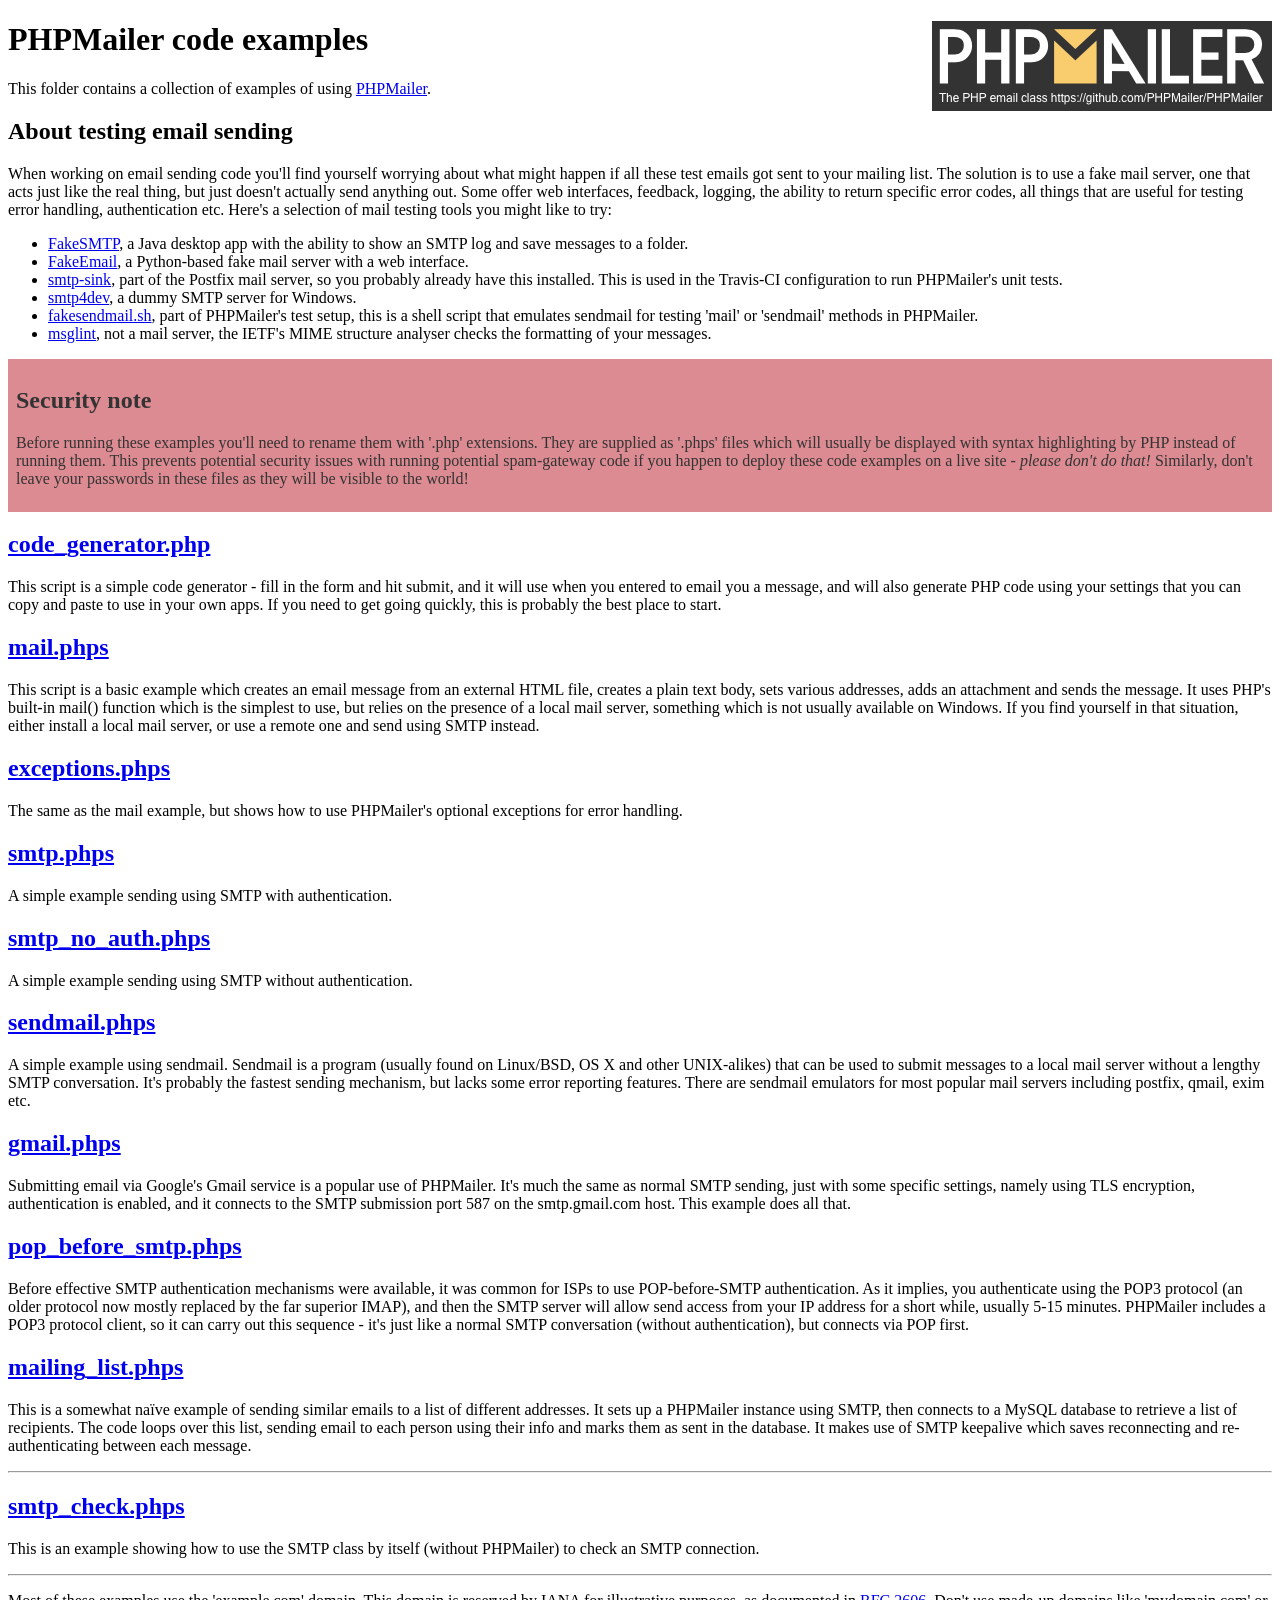
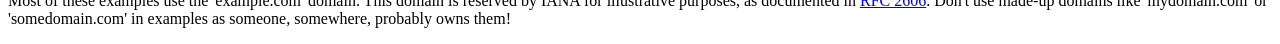
<file: PHPMailer-master/examples/index.html>
<!DOCTYPE html>
<html>
<head>
	<meta charset="UTF-8">
	<title>PHPMailer Examples</title>
</head>
<body>
<h1>PHPMailer code examples<a href="https://github.com/PHPMailer/PHPMailer"><img src="images/phpmailer.png" style="float:right; border:0;" alt="PHPMailer logo"></a></h1>
<p>This folder contains a collection of examples of using <a href="https://github.com/PHPMailer/PHPMailer">PHPMailer</a>.</p>
<h2>About testing email sending</h2>
<p>When working on email sending code you'll find yourself worrying about what might happen if all these test emails got sent to your mailing list. The solution is to use a fake mail server, one that acts just like the real thing, but just doesn't actually send anything out. Some offer web interfaces, feedback, logging, the ability to return specific error codes, all things that are useful for testing error handling, authentication etc. Here's a selection of mail testing tools you might like to try:</p>
<ul>
  <li><a href="https://github.com/Nilhcem/FakeSMTP">FakeSMTP</a>, a Java desktop app with the ability to show an SMTP log and save messages to a folder. </li>
  <li><a href="https://github.com/isotoma/FakeEmail">FakeEmail</a>, a Python-based fake mail server with a web interface.</li>
  <li><a href="http://www.postfix.org/smtp-sink.1.html">smtp-sink</a>, part of the Postfix mail server, so you probably already have this installed. This is used in the Travis-CI configuration to run PHPMailer's unit tests.</li>
  <li><a href="http://smtp4dev.codeplex.com">smtp4dev</a>, a dummy SMTP server for Windows.</li>
  <li><a href="https://github.com/PHPMailer/PHPMailer/blob/master/test/fakesendmail.sh">fakesendmail.sh</a>, part of PHPMailer's test setup, this is a shell script that emulates sendmail for testing 'mail' or 'sendmail' methods in PHPMailer.</li>
  <li><a href="http://tools.ietf.org/tools/msglint/">msglint</a>, not a mail server, the IETF's MIME structure analyser checks the formatting of your messages.</li>
</ul>
<div style="padding: 8px; color: #333333; background-color: #dc8b92">
<h2>Security note</h2>
<p>Before running these examples you'll need to rename them with '.php' extensions. They are supplied as '.phps' files which will usually be displayed with syntax highlighting by PHP instead of running them. This prevents potential security issues with running potential spam-gateway code if you happen to deploy these code examples on a live site - <em>please don't do that!</em> Similarly, don't leave your passwords in these files as they will be visible to the world!</p>
</div>
<h2><a href="code_generator.php">code_generator.php</a></h2>
<p>This script is a simple code generator - fill in the form and hit submit, and it will use when you entered to email you a message, and will also generate PHP code using your settings that you can copy and paste to use in your own apps. If you need to get going quickly, this is probably the best place to start.</p>
<h2><a href="mail.phps">mail.phps</a></h2>
<p>This script is a basic example which creates an email message from an external HTML file, creates a plain text body, sets various addresses, adds an attachment and sends the message. It uses PHP's built-in mail() function which is the simplest to use, but relies on the presence of a local mail server, something which is not usually available on Windows. If you find yourself in that situation, either install a local mail server, or use a remote one and send using SMTP instead.</p>
<h2><a href="exceptions.phps">exceptions.phps</a></h2>
<p>The same as the mail example, but shows how to use PHPMailer's optional exceptions for error handling.</p>
<h2><a href="smtp.phps">smtp.phps</a></h2>
<p>A simple example sending using SMTP with authentication.</p>
<h2><a href="smtp_no_auth.phps">smtp_no_auth.phps</a></h2>
<p>A simple example sending using SMTP without authentication.</p>
<h2><a href="sendmail.phps">sendmail.phps</a></h2>
<p>A simple example using sendmail. Sendmail is a program (usually found on Linux/BSD, OS X and other UNIX-alikes) that can be used to submit messages to a local mail server without a lengthy SMTP conversation. It's probably the fastest sending mechanism, but lacks some error reporting features. There are sendmail emulators for most popular mail servers including postfix, qmail, exim etc.</p>
<h2><a href="gmail.phps">gmail.phps</a></h2>
<p>Submitting email via Google's Gmail service is a popular use of PHPMailer. It's much the same as normal SMTP sending, just with some specific settings, namely using TLS encryption, authentication is enabled, and it connects to the SMTP submission port 587 on the smtp.gmail.com host. This example does all that.</p>
<h2><a href="pop_before_smtp.phps">pop_before_smtp.phps</a></h2>
<p>Before effective SMTP authentication mechanisms were available, it was common for ISPs to use POP-before-SMTP authentication. As it implies, you authenticate using the POP3 protocol (an older protocol now mostly replaced by the far superior IMAP), and then the SMTP server will allow send access from your IP address for a short while, usually 5-15 minutes. PHPMailer includes a POP3 protocol client, so it can carry out this sequence - it's just like a normal SMTP conversation (without authentication), but connects via POP first.</p>
<h2><a href="mailing_list.phps">mailing_list.phps</a></h2>
<p>This is a somewhat naïve example of sending similar emails to a list of different addresses. It sets up a PHPMailer instance using SMTP, then connects to a MySQL database to retrieve a list of recipients. The code loops over this list, sending email to each person using their info and marks them as sent in the database. It makes use of SMTP keepalive which saves reconnecting and re-authenticating between each message.</p>
<hr>
<h2><a href="smtp_check.phps">smtp_check.phps</a></h2>
<p>This is an example showing how to use the SMTP class by itself (without PHPMailer) to check an SMTP connection.</p>
<hr>
<p>Most of these examples use the 'example.com' domain. This domain is reserved by IANA for illustrative purposes, as documented in <a href="http://tools.ietf.org/html/rfc2606">RFC 2606</a>. Don't use made-up domains like 'mydomain.com' or 'somedomain.com' in examples as someone, somewhere, probably owns them!</p>
</body>
</html>
</file>
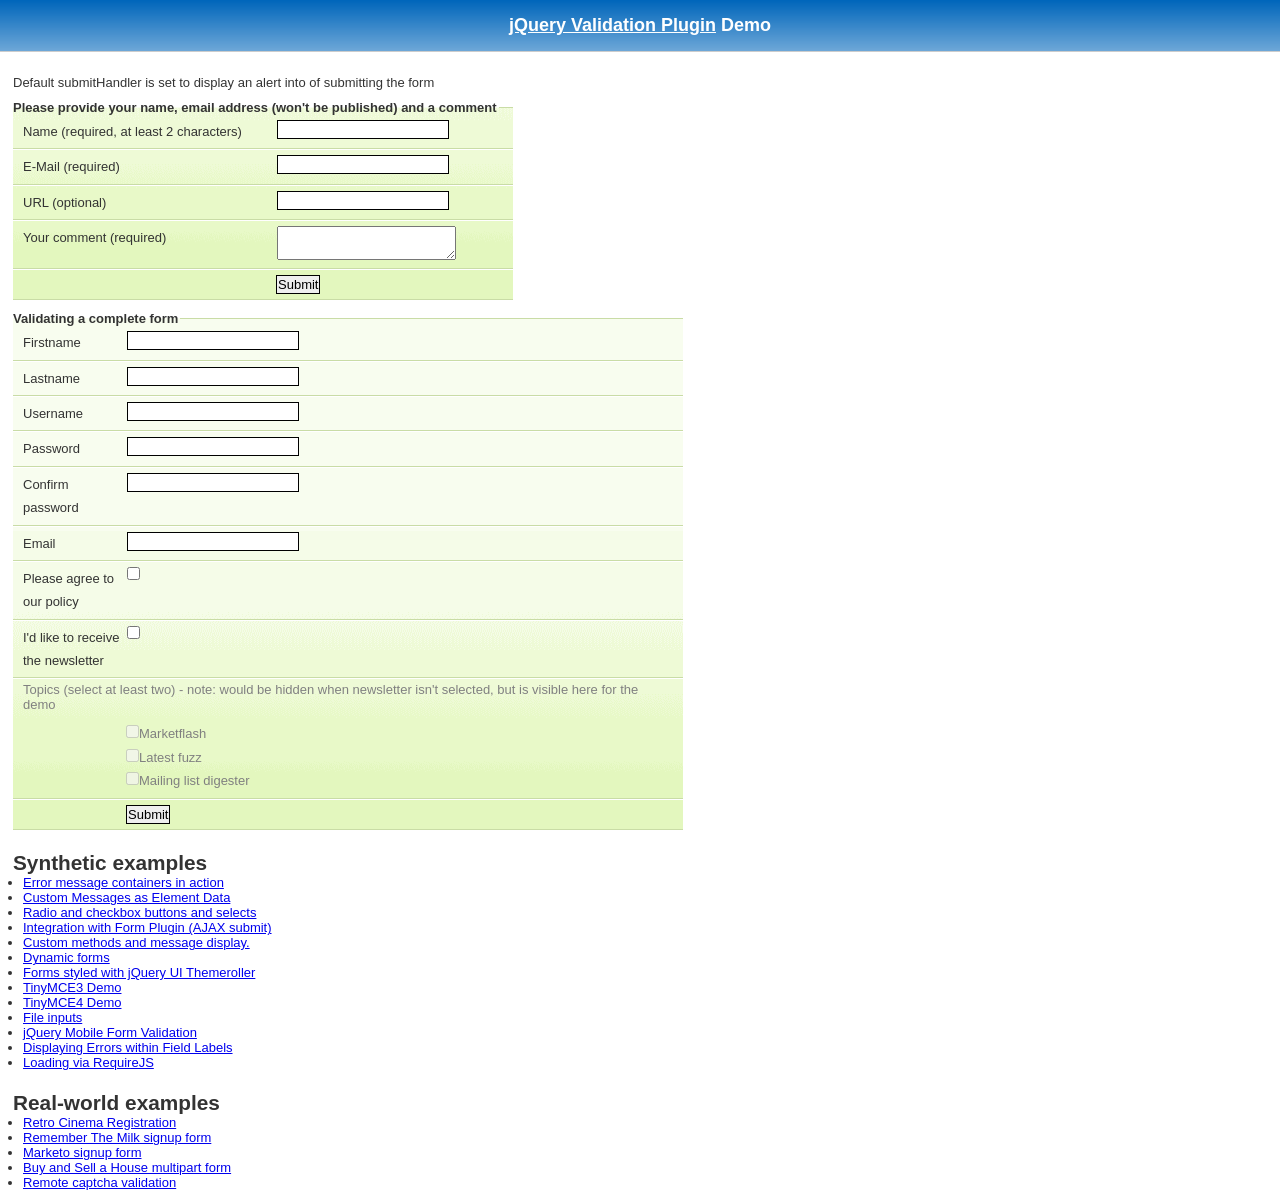
<file: jscripts/jquery-validation/demo/index.html>
<!DOCTYPE html>
<html lang="en">
<head>
	<meta charset="utf-8">
	<title>jQuery validation plug-in - main demo</title>
	<link rel="stylesheet" href="css/screen.css">
	<script src="../lib/jquery.js"></script>
	<script src="../dist/jquery.validate.js"></script>
	<script>
	$.validator.setDefaults({
		submitHandler: function() {
			alert("submitted!");
		}
	});

	$().ready(function() {
		// validate the comment form when it is submitted
		$("#commentForm").validate();

		// validate signup form on keyup and submit
		$("#signupForm").validate({
			rules: {
				firstname: "required",
				lastname: "required",
				username: {
					required: true,
					minlength: 2
				},
				password: {
					required: true,
					minlength: 5
				},
				confirm_password: {
					required: true,
					minlength: 5,
					equalTo: "#password"
				},
				email: {
					required: true,
					email: true
				},
				topic: {
					required: "#newsletter:checked",
					minlength: 2
				},
				agree: "required"
			},
			messages: {
				firstname: "Please enter your firstname",
				lastname: "Please enter your lastname",
				username: {
					required: "Please enter a username",
					minlength: "Your username must consist of at least 2 characters"
				},
				password: {
					required: "Please provide a password",
					minlength: "Your password must be at least 5 characters long"
				},
				confirm_password: {
					required: "Please provide a password",
					minlength: "Your password must be at least 5 characters long",
					equalTo: "Please enter the same password as above"
				},
				email: "Please enter a valid email address",
				agree: "Please accept our policy",
				topic: "Please select at least 2 topics"
			}
		});

		// propose username by combining first- and lastname
		$("#username").focus(function() {
			var firstname = $("#firstname").val();
			var lastname = $("#lastname").val();
			if (firstname && lastname && !this.value) {
				this.value = firstname + "." + lastname;
			}
		});

		//code to hide topic selection, disable for demo
		var newsletter = $("#newsletter");
		// newsletter topics are optional, hide at first
		var inital = newsletter.is(":checked");
		var topics = $("#newsletter_topics")[inital ? "removeClass" : "addClass"]("gray");
		var topicInputs = topics.find("input").attr("disabled", !inital);
		// show when newsletter is checked
		newsletter.click(function() {
			topics[this.checked ? "removeClass" : "addClass"]("gray");
			topicInputs.attr("disabled", !this.checked);
		});
	});
	</script>
	<style>
	#commentForm {
		width: 500px;
	}
	#commentForm label {
		width: 250px;
	}
	#commentForm label.error, #commentForm input.submit {
		margin-left: 253px;
	}
	#signupForm {
		width: 670px;
	}
	#signupForm label.error {
		margin-left: 10px;
		width: auto;
		display: inline;
	}
	#newsletter_topics label.error {
		display: none;
		margin-left: 103px;
	}
	</style>
</head>
<body>
<h1 id="banner"><a href="http://jqueryvalidation.org/">jQuery Validation Plugin</a> Demo</h1>
<div id="main">
	<p>Default submitHandler is set to display an alert into of submitting the form</p>
	<form class="cmxform" id="commentForm" method="get" action="">
		<fieldset>
			<legend>Please provide your name, email address (won't be published) and a comment</legend>
			<p>
				<label for="cname">Name (required, at least 2 characters)</label>
				<input id="cname" name="name" minlength="2" type="text" required>
			</p>
			<p>
				<label for="cemail">E-Mail (required)</label>
				<input id="cemail" type="email" name="email" required>
			</p>
			<p>
				<label for="curl">URL (optional)</label>
				<input id="curl" type="url" name="url">
			</p>
			<p>
				<label for="ccomment">Your comment (required)</label>
				<textarea id="ccomment" name="comment" required></textarea>
			</p>
			<p>
				<input class="submit" type="submit" value="Submit">
			</p>
		</fieldset>
	</form>
	<form class="cmxform" id="signupForm" method="get" action="">
		<fieldset>
			<legend>Validating a complete form</legend>
			<p>
				<label for="firstname">Firstname</label>
				<input id="firstname" name="firstname" type="text">
			</p>
			<p>
				<label for="lastname">Lastname</label>
				<input id="lastname" name="lastname" type="text">
			</p>
			<p>
				<label for="username">Username</label>
				<input id="username" name="username" type="text">
			</p>
			<p>
				<label for="password">Password</label>
				<input id="password" name="password" type="password">
			</p>
			<p>
				<label for="confirm_password">Confirm password</label>
				<input id="confirm_password" name="confirm_password" type="password">
			</p>
			<p>
				<label for="email">Email</label>
				<input id="email" name="email" type="email">
			</p>
			<p>
				<label for="agree">Please agree to our policy</label>
				<input type="checkbox" class="checkbox" id="agree" name="agree">
			</p>
			<p>
				<label for="newsletter">I'd like to receive the newsletter</label>
				<input type="checkbox" class="checkbox" id="newsletter" name="newsletter">
			</p>
			<fieldset id="newsletter_topics">
				<legend>Topics (select at least two) - note: would be hidden when newsletter isn't selected, but is visible here for the demo</legend>
				<label for="topic_marketflash">
					<input type="checkbox" id="topic_marketflash" value="marketflash" name="topic">Marketflash
				</label>
				<label for="topic_fuzz">
					<input type="checkbox" id="topic_fuzz" value="fuzz" name="topic">Latest fuzz
				</label>
				<label for="topic_digester">
					<input type="checkbox" id="topic_digester" value="digester" name="topic">Mailing list digester
				</label>
				<label for="topic" class="error">Please select at least two topics you'd like to receive.</label>
			</fieldset>
			<p>
				<input class="submit" type="submit" value="Submit">
			</p>
		</fieldset>
	</form>
	<h3>Synthetic examples</h3>
	<ul>
		<li><a href="errorcontainer-demo.html">Error message containers in action</a>
		</li>
		<li><a href="custom-messages-data-demo.html">Custom Messages as Element Data</a>
		</li>
		<li><a href="radio-checkbox-select-demo.html">Radio and checkbox buttons and selects</a>
		</li>
		<li><a href="ajaxSubmit-integration-demo.html">Integration with Form Plugin (AJAX submit)</a>
		</li>
		<li><a href="custom-methods-demo.html">Custom methods and message display.</a>
		</li>
		<li><a href="dynamic-totals.html">Dynamic forms</a>
		</li>
		<li><a href="themerollered.html">Forms styled with jQuery UI Themeroller</a>
		</li>
		<li><a href="tinymce/">TinyMCE3 Demo</a>
		</li>
		<li><a href="tinymce4/">TinyMCE4 Demo</a>
		</li>
		<li><a href="file_input.html">File inputs</a>
		</li>
		<li><a href="jquerymobile.html">jQuery Mobile Form Validation</a>
		</li>
		<li><a href="errors-within-labels.html">Displaying Errors within Field Labels</a>
		</li>
		<li><a href="requirejs/index.html">Loading via RequireJS</a>
		</li>
	</ul>
	<h3>Real-world examples</h3>
	<ul>
		<li><a href="cinema/">Retro Cinema Registration</a></li>
		<li><a href="milk/">Remember The Milk signup form</a></li>
		<li><a href="marketo/">Marketo signup form</a></li>
		<li><a href="multipart/">Buy and Sell a House multipart form</a></li>
		<li><a href="captcha/">Remote captcha validation</a></li>
	</ul>
</div>
</body>
</html>
</file>
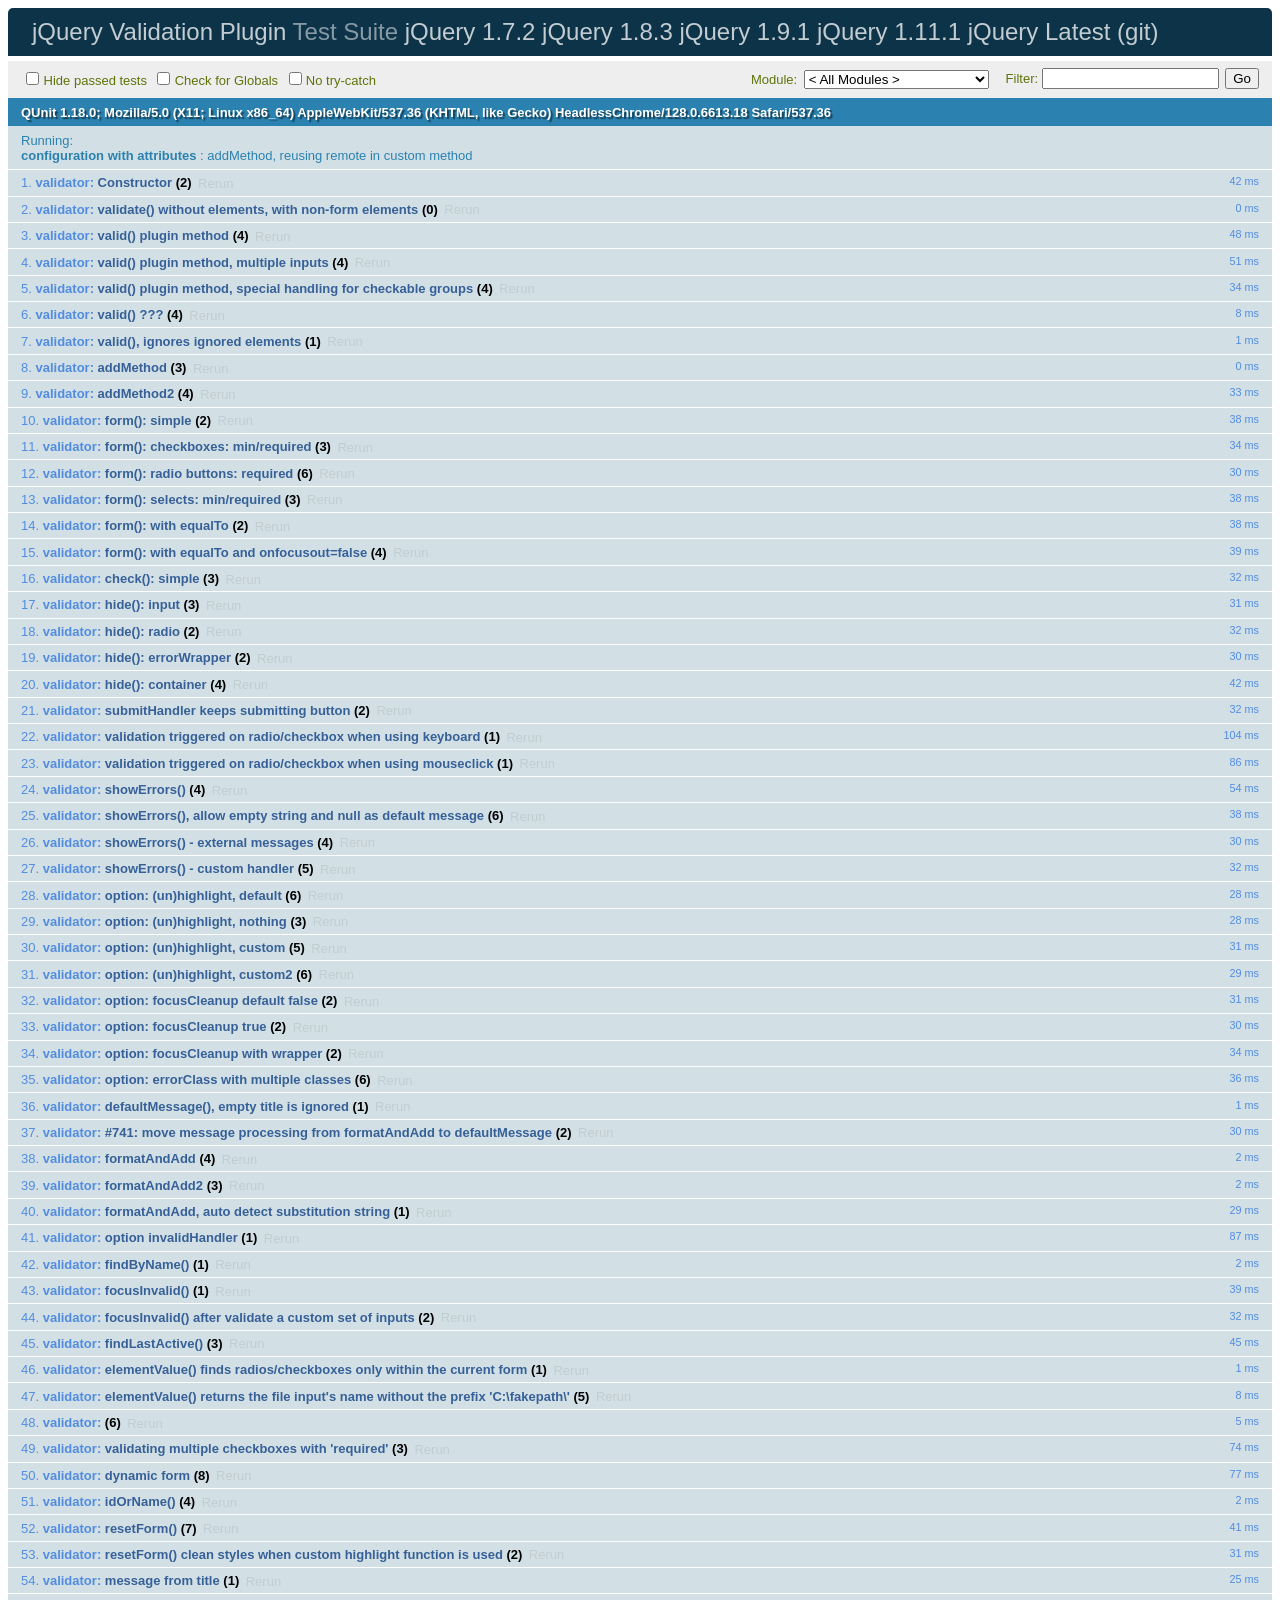
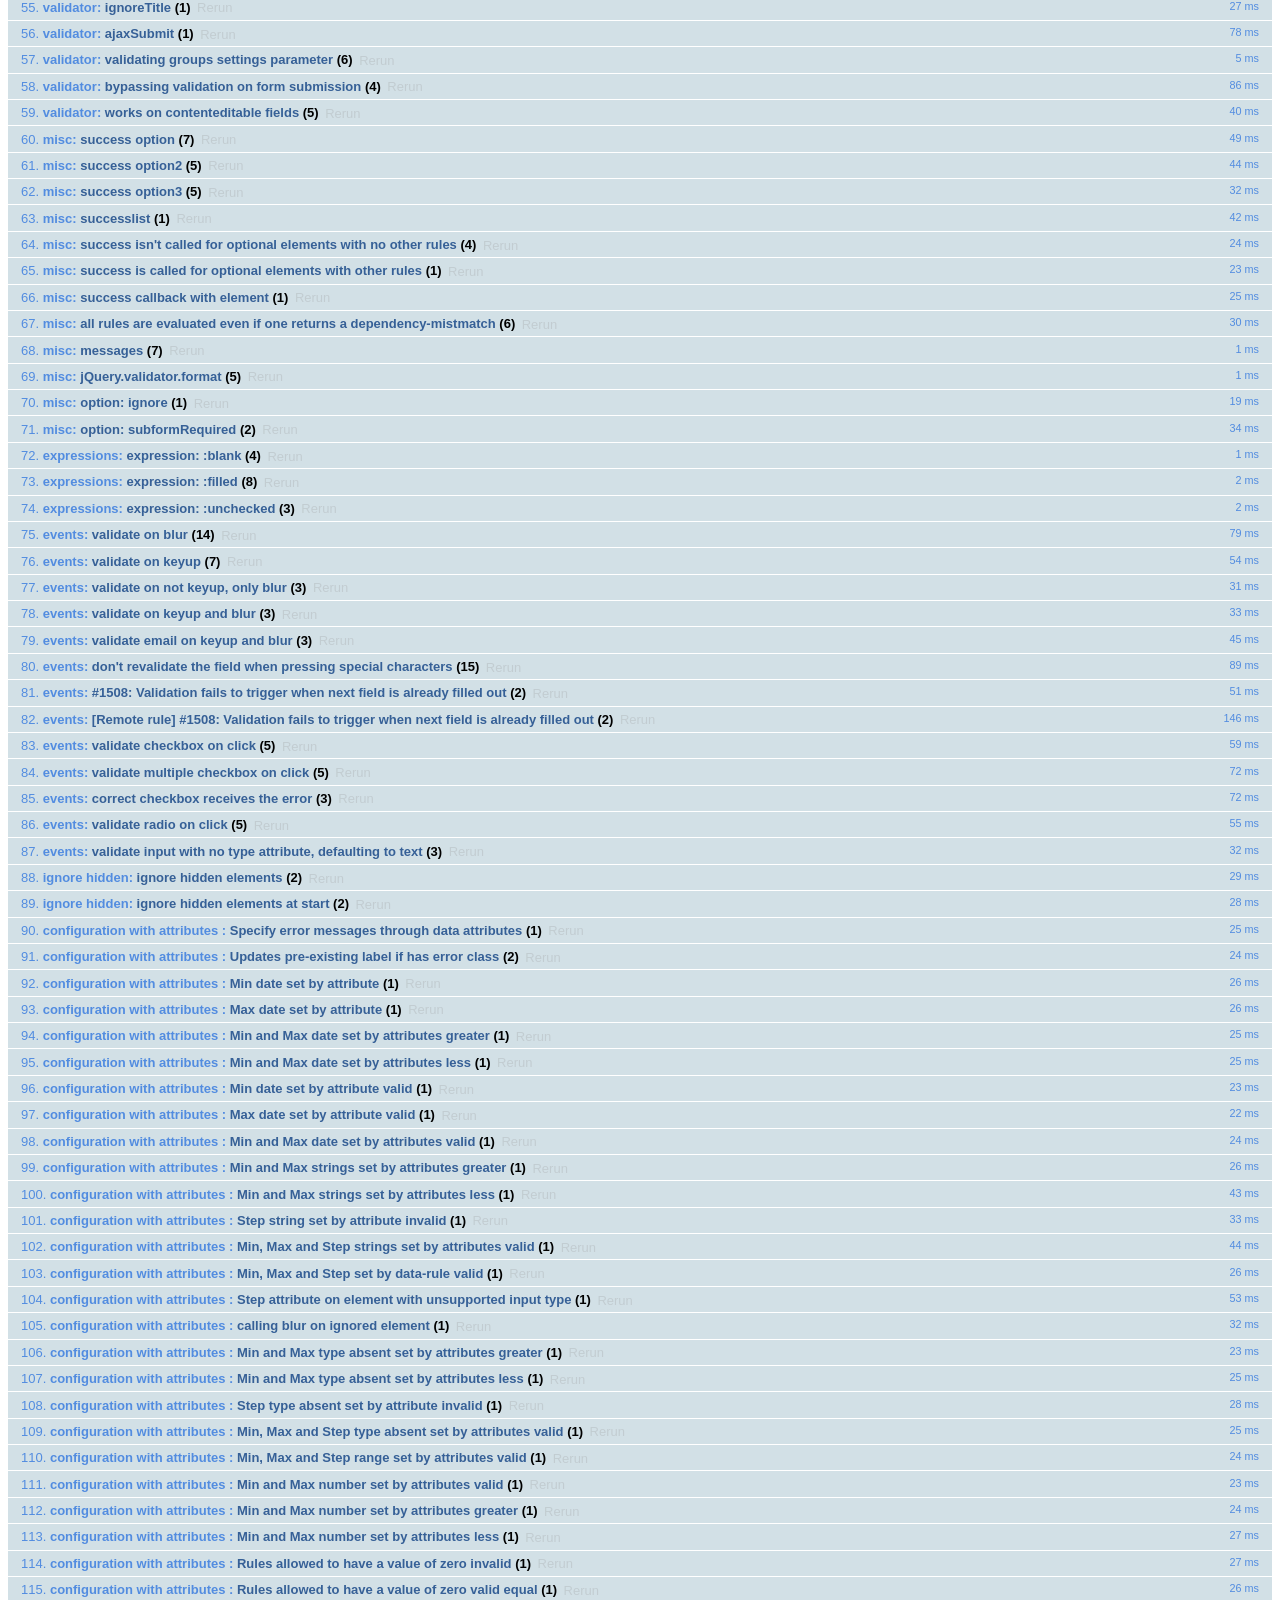
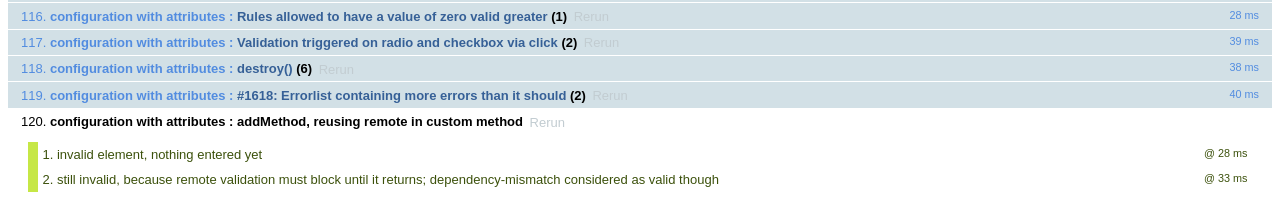
<file: jscripts/jquery-validation/test/index.html>
<!DOCTYPE html>
<html id="html">
<head>
	<meta charset="utf-8">
	<title>jQuery - Validation Test Suite</title>
	<link rel="stylesheet" href="qunit/qunit.css">
	<script src="../lib/jquery.js"></script>
	<script src="../lib/jquery.simulate.js"></script>
	<script src="../lib/jquery.form.js"></script>
	<script src="qunit/qunit.js"></script>
	<script src="../lib/jquery.mockjax.js"></script>
	<script src="../dist/jquery.validate.js"></script>
	<script src="../dist/additional-methods.js"></script>
	<script src="test.js"></script>
	<script src="rules.js"></script>
	<script src="messages.js"></script>
	<script src="methods.js"></script>
	<script src="additional/creditcard.js"></script>
	<script src="aria.js"></script>
	<script src="error-placement.js"></script>
</head>
<body id="body">
<h1 id="qunit-header">
	<a href="http://jqueryvalidation.org/">jQuery Validation Plugin</a> Test Suite
	<a href="?jquery=1.7.2">jQuery 1.7.2</a>
	<a href="?jquery=1.8.3">jQuery 1.8.3</a>
	<a href="?jquery=1.9.1">jQuery 1.9.1</a>
	<a href="?jquery=1.11.1">jQuery 1.11.1</a>
	<a href="?jquery=git">jQuery Latest (git)</a>
</h1>
<div>
</div>
<h2 id="qunit-banner"></h2>
<div id="qunit-testrunner-toolbar"></div>
<h2 id="qunit-userAgent"></h2>
<ol id="qunit-tests"></ol>
<!-- Test HTML -->
<div id="other" style="display:none;">
	<input type="password" name="pw1" id="pw1" value="engfeh">
	<input type="password" name="pw2" id="pw2" value="">
</div>
<div id="qunit-fixture">
	<p id="firstp">See <a id="simon1" href="http://simon.incutio.com/archive/2003/03/25/#getElementsBySelector" rel="bookmark">this blog entry</a> for more information.</p>
	<p id="ap">
		Here are some links in a normal paragraph: <a id="google" href="http://www.google.com/" title="Google!">Google</a>,
		<a id="groups" href="http://groups.google.com/">Google Groups</a>. This link has
		<code><a href="#" id="anchor1">class="blog"</a>
		</code>:
		<a href="http://diveintomark.org/" class="blog" hreflang="en" id="mark">diveintomark</a>
	</p>
	<div id="foo">
		<p id="sndp">Everything inside the red border is inside a div with
			<code>id="foo"</code>.</p>
		<p lang="en" id="en">This is a normal link: <a id="yahoo" href="http://www.yahoo.com/" class="blogTest">Yahoo</a>
		</p>
		<p id="sap">This link has
			<code><a href="#2" id="anchor2">class="blog"</a>
			</code>: <a href="http://simon.incutio.com/" class="blog link" id="simon">Simon Willison's Weblog</a>
		</p>
	</div>
	<p id="first">Try them out:</p>
	<ul id="firstUL"></ul>
	<ol id="empty"></ol>
	<form id="testForm1">
		<input type="text" data-rule-required="true" data-rule-minlength="2" title="buga" name="firstname" id="firstname">
		<label id="errorFirstname" for="firstname" class="error">error for firstname</label>
		<input type="text" data-rule-required="true" title="buga" name="lastname" id="lastname">
		<input type="text" data-rule-required="true" title="something" name="something" id="something" value="something">
	</form>
	<form id="testForm1clean">
		<input title="buga" name="firstnamec" id="firstnamec">
		<label id="errorFirstnamec" for="firstnamec" class="error">error for firstname</label>
		<input title="buga" name="lastname" id="lastnamec">
		<input name="username" id="usernamec">
		<input id="urlc" type="text" name="urlc">
	</form>
	<form id="userForm">
		<input type="text" data-rule-required="true" name="username" id="username">
		<input type="submit" name="submitButton" value="submitButtonValue">
	</form>
	<form id="signupForm" action="form.php">
		<input id="user" name="user" title="Please enter your username (at least 3 characters)" data-rule-required="true" data-rule-minlength="3">
		<input type="password" name="password" id="password" data-rule-required="true" data-rule-minlength="5">
	</form>
	<form id="testForm2">
		<input data-rule-required="true" type="radio" name="agree" id="agb">
		<label for="agree" id="agreeLabel" class="xerror">error for agb</label>
	</form>
	<form id="testForm3">
		<select data-rule-required="true" name="meal" id="meal">
			<option value="">Please select...</option>
			<option value="1">Food</option>
			<option value="2">Milk</option>
		</select>
	</form>
	<div class="error" id="errorContainer">
		<ul>
			<li class="error" id="errorWrapper">
				<label for="meal" id="mealLabel" class="error">error for meal</label>
			</li>
		</ul>
	</div>
	<form id="testForm4">
		<input data-rule-foo="true" name="f1" id="f1">
		<input data-rule-bar="true" name="f2" id="f2">
	</form>
	<form id="testForm5">
		<input data-rule-equalto="#x2" value="x" name="x1" id="x1">
		<input data-rule-equalto="#x1" value="y" name="x2" id="x2">
	</form>
	<form id="testForm6">
		<input data-rule-required="true" data-rule-minlength="2" type="checkbox" name="check" id="form6check1">
		<input type="checkbox" name="check" id="form6check2">
	</form>
	<form id="testForm7">
		<select data-rule-required="true" data-rule-minlength="2" name="selectf7" id="selectf7" multiple="multiple">
			<option id="optionxa" value="0">0</option>
			<option id="optionxb" value="1">1</option>
			<option id="optionxc" value="2">2</option>
			<option id="optionxd" value="3">3</option>
		</select>
	</form>
	<form id="dateRangeForm">
		<input id="fromDate" name="fromDate" class="requiredDateRange" value="x">
		<input id="toDate" name="toDate" class="requiredDateRange" value="y">
		<span class="errorContainer"></span>
	</form>
	<form id="testForm8">
		<input id="form8input" data-rule-required="true" data-rule-number="true" data-rule-rangelength="2,8" name="abc">
		<input type="radio" name="radio1">
	</form>
	<form id="testForm9">
		<input id="testEmail9" data-rule-required="true" data-rule-email="true" data-msg-required="required" data-msg-email="email">
		<input id="testGeneric9" data-rule-required="true" data-rule-email="true" data-msg="generic" data-msg-email="email">
	</form>
	<form id="testForm10">
		<input type="radio" name="testForm10Radio" value="1" id="testForm10Radio1">
		<input type="radio" name="testForm10Radio" value="2" id="testForm10Radio2">
	</form>
	<form id="testForm11">
		<!-- HTML5 -->
		<input required type="text" name="testForm11Text" id="testForm11text1">
	</form>
	<form id="testForm12">
		<!-- empty "type" attribute -->
		<input name="testForm12text" id="testForm12text" data-rule-required="true">
	</form>
	<form id="testForm13">
		<select id="cars-select" name="cars" title="Please select at least two cars, but no more than three" required rangelength="[2,3]" multiple="multiple">
			<option value="m_sl">Mercedes SL</option>
			<option value="o_c">Opel Corsa</option>
			<option value="vw_p">VW Polo</option>
			<option value="t_s">Titanic Skoda</option>
		</select>
	</form>
	<form id="testForm14">
		<!-- test existing "label" error holder -->
		<input name="testForm14text" id="testForm14text" data-rule-required="true" data-msg="required">
		<label for="testForm14text" class="error"></label>
	</form>
	<form id="testForm16">
		<!-- test existing "label" attribute -->
		<input name="testForm16text" id="testForm16text" data-rule-required="true" data-msg="missing">
		<label for="testForm16text" class="title">Field Label</label>
	</form>
	<form id="testForm15">
		<!-- test existing non-label error holder -->
		<input name="testForm15text" id="testForm15text" data-rule-required="true" data-msg="required" aria-describedby="testForm15text-error">
		<span id="testForm15text-error" class="error"></span>
	</form>
	<form id="testForm17">
		<!-- test existing non-error aria-describedby -->
		<label for="testForm17text">My Label</label>
		<input name="testForm17text" id="testForm17text" data-rule-required="true" data-msg="required" aria-describedby="testForm17text-description">
		<span id="testForm17text-description">This is where you enter your data</span>
	</form>
	<form id="testForm18">
		<!-- test id/name containing brackets -->
		<input name="testForm18[text]" id="testForm18[text]" required>
	</form>
	<form id="testForm19">
		<!-- test id/name containing $ -->
		<input name="testForm19$text" id="testForm19$text" required>
	</form>
	<form id="dataMessages">
		<input name="dataMessagesName" id="dataMessagesName" class="required" data-msg-required="You must enter a value here">
	</form>
	<div id="simplecontainer">
		<h3></h3>
	</div>
	<div id="container" style="min-height:1px"></div>
	<ol id="labelcontainer"></ol>
	<form id="elementsOrder">
		<select class="required" name="order1" id="order1">
			<option value="">none</option>
		</select>
		<input class="required" name="order2" id="order2">
		<input class="required" name="order3" type="checkbox" id="order3">
		<input class="required" name="order4" id="order4">
		<input class="required" name="order5" type="radio" id="order5">
		<input class="required" name="order6" id="order6">
		<ul id="orderContainer">
		</ul>
	</form>
	<form id="form" action="formaction">
		<input type="text" name="action" value="Test" id="text1">
		<input type="text" name="text2" value="" id="text1b">
		<input type="text" name="text2" value="T " id="text1c">
		<input type="text" name="text2" value="T" id="text2">
		<input type="text" name="text2" value="TestTestTest" id="text3">
		<input type="text" name="action" value="0" id="value1">
		<input type="text" name="text2" value="10" id="value2">
		<input type="text" name="text2" value="1000" id="value3">
		<input type="radio" name="radio1" id="radio1">
		<input type="radio" name="radio1" id="radio1a">
		<input type="radio" name="radio2" id="radio2" checked="checked">
		<input type="radio" name="radio" id="radio3">
		<input type="radio" name="radio" id="radio4" checked="checked">
		<input type="checkbox" name="check" id="check1" checked="checked">
		<input type="checkbox" name="check" id="check1b">
		<input type="checkbox" name="check2" id="check2">
		<input type="checkbox" name="check3" id="check3" checked="checked">
		<input type="checkbox" name="check3" checked="checked">
		<input type="checkbox" name="check3" checked="checked">
		<input type="checkbox" name="check3" checked="checked">
		<input type="checkbox" name="check3" checked="checked">
		<input type="hidden" name="hidden" id="hidden1">
		<input type="text" style="display:none;" name="foo[bar]" id="hidden2">
		<input type="text" readonly="readonly" id="name" name="name" value="name">
		<button name="button">Button</button>
		<textarea id="area1" name="area1">foobar</textarea>
		<textarea id="area2" name="area2"></textarea>
		<select name="select1" id="select1">
			<option id="option1a" value="">Nothing</option>
			<option id="option1b" value="1">1</option>
			<option id="option1c" value="2">2</option>
			<option id="option1d" value="3">3</option>
		</select>
		<select name="select2" id="select2">
			<option id="option2a" value="">Nothing</option>
			<option id="option2b" value="1">1</option>
			<option id="option2c" value="2">2</option>
			<option id="option2d" selected="selected" value="3">3</option>
		</select>
		<select name="select3" id="select3" multiple="multiple">
			<option id="option3a" value="">Nothing</option>
			<option id="option3b" selected="selected" value="1">1</option>
			<option id="option3c" selected="selected" value="2">2</option>
			<option id="option3d" value="3">3</option>
		</select>
		<select name="select4" id="select4" multiple="multiple">
			<option id="option4a" selected="selected" value="1">1</option>
			<option id="option4b" selected="selected" value="2">2</option>
			<option id="option4c" selected="selected" value="3">3</option>
			<option id="option4d" selected="selected" value="4">4</option>
			<option id="option4e" selected="selected" value="5">5</option>
		</select>
		<select name="select5" id="select5" multiple="multiple">
			<option id="option5a" value="0">0</option>
			<option id="option5b" value="1">1</option>
			<option id="option5c" value="2">2</option>
			<option id="option5d" value="3">3</option>
		</select>
	</form>
	<form id="v2">
		<input id="v2-i1" name="v2-i1" class="required">
		<input id="v2-i2" name="v2-i2" class="required email">
		<input id="v2-i3" name="v2-i3" class="url">
		<input id="v2-i4" name="v2-i4" class="required" minlength="2">
		<input id="v2-i5" name="v2-i5" class="required" minlength="2" maxlength="5" customMethod1="123">
		<input id="v2-i6" name="v2-i6" class="required customMethod2" data-rule-maxlength="5" data-rule-minlength="2">
		<input id="v2-i7" name="v2-i7">
	</form>
	<form id="checkables">
		<input type="checkbox" id="checkable1" name="checkablesgroup" class="required">
		<input type="checkbox" id="checkable2" name="checkablesgroup">
		<input type="checkbox" id="checkable3" name="checkablesgroup">
	</form>
	<form id="subformRequired">
		<div class="billingAddressControl">
			<input type="checkbox" id="bill_to_co" name="bill_to_co" class="toggleCheck" checked="checked" style="width: auto;" tabindex="1">
			<label for="bill_to_co" style="cursor:pointer">Same as Company Address</label>
		</div>
		<div id="subform">
			<input maxlength="40" class="billingRequired" name="bill_first_name" size="20" type="text" tabindex="2" value="">
		</div>
		<input id="co_name" class="required" maxlength="40" name="co_name" size="20" type="text" tabindex="1" value="">
	</form>
	<form id="withTitle">
		<input class="required" name="hastitle" type="text" title="fromtitle">
	</form>
	<form id="ccform" method="get">
		<input id="cardnumber" name="cardnumber">
	</form>
	<form id="productInfo">
		<input class="productInfo" name="partnumber">
		<input class="productInfo" name="description">
		<input class="productInfo" name="color">
		<input name="supplier">
		<input class="productInfo" type="checkbox" name="discount">
	</form>
	<form id="updateLabel">
		<input class="required" name="updateLabelInput" id="updateLabelInput" data-msg-required="You must enter a value here">
		<label id="targetLabel" class="error" for="updateLabelInput">Some server-side error</label>
	</form>
	<form id="rangesMinDateInvalid">
		<input type="date" id="minDateInvalid" name="minDateInvalid" min="2012-12-21" value="2012-11-21">
	</form>
	<form id="ranges">
		<input type="date" id="maxDateInvalid" name="maxDateInvalid" max="2012-12-21" value="2013-01-21">
		<input type="date" id="rangeDateInvalidGreater" name="rangeDateInvalidGreater" min="2012-11-21" max="2013-01-21" value="2013-02-21">
		<input type="date" id="rangeDateInvalidLess" name="rangeDateInvalidLess" min="2012-11-21" max="2013-01-21" value="2012-10-21">
		<input type="date" id="maxDateValid" name="maxDateValid" max="2013-01-21" value="2012-12-21">
		<input type="date" id="rangeDateValid" name="rangeDateValid" min="2012-11-21" max="2013-01-21" value="2012-12-21">
		<!-- input type text is not supposed to have min/max/step according to html5,
			 but for backward compatibility with 1.10.0 we treat it as number.
			 you can also use type="number", in which case the browser may also
			 do validation, and mobile browsers may offer a numeric keypad to edit
			 the value.
			 Type absent is treated like type="text".
		  -->
		<input type="text" id="rangeTextInvalidGreater" name="rangeTextInvalidGreater" min="50" max="200" value="1000">
		<input type="text" id="rangeTextInvalidLess" name="rangeTextInvalidLess" min="200" max="1000" value="50">
		<input type="text" id="rangeTextInvalidStep" name="rangeTextInvalidStep" min="200" max="1000" step="100" value="250">
		<input id="rangeAbsentInvalidGreater" name="rangeAbsentInvalidGreater" min="50" max="200" value="1000">
		<input id="rangeAbsentInvalidLess" name="rangeAbsentInvalidLess" min="200" max="1000" value="50">
		<input id="rangeAbsentInvalidStep" name="rangeAbsentInvalidStep" min="200" max="1000" step="100" value="250">
		<input type="text" id="rangeTextValid" name="rangeTextValid" min="50" max="1000" step="50" value="200">
		<input type="text" id="rangeTextDataRuleValid" name="rangeTextValid" data-rule-min="50" data-rule-max="1000.00" data-rule-step="50.0" value="200">
		<input id="rangeAbsentValid" name="rangeAbsentValid" min="50" max="1000" step="50" value="200">
		<!-- ranges are like numbers in html5, except that browser is not required
			 to demand an exact value.  User interface could be a slider.
		  -->
		<input type="range" id="rangeRangeValid" name="rangeRangeValid" min="50" max="1000" step="50" value="200">
		<input type="number" id="rangeNumberValid" name="rangeNumberValid" min="50" max="1000" value="200">
		<input type="number" id="rangeNumberInvalidGreater" name="rangeNumberInvalidGreater" min="50" max="200" value="1000">
		<input type="number" id="rangeNumberInvalidLess" name="rangeNumberInvalidLess" min="50" max="200" value="6">
		<input type="number" id="rangeMinZeroInvalidLess" name="rangeMinZeroInvalidLess" min="0" value="-1">
		<input type="number" id="rangeMinZeroValidEqual" name="rangeMinZeroValidEqual" min="0" value="0">
		<input type="number" id="rangeMinZeroValidGreater" name="rangeMinZeroValidGreater" min="0" value="1">
	</form>
	<form id="stepOnUnsupportedType">
		<input type="date" id="stepOnUnsupportedTypeInput" name="stepOnUnsupportedTypeInput" step="1">
	</form>
	<form id="rangeMinDateValid">
		<input type="date" id="minDateValid" name="minDateValid" min="2012-11-21" value="2012-12-21">
	</form>
	<form id="bypassValidation">
		<input type="text" name="bypassValidationRequiredInput" required>
		<input id="normalSubmit" type="submit" value="submit">
		<input id="bypassSubmitWithCancel" type="submit" class="cancel" value="bypass1">
		<input id="bypassSubmitWithNoValidate1" type="submit" formnovalidate value="bypass1">
		<input id="bypassSubmitWithNoValidate2" type="submit" formnovalidate="formnovalidate" value="bypass2">
	</form>
	<form id="ariaInvalid">
		<input type="text" name="ariaInvalidFirstName" id="ariaInvalidFirstName">
	</form>
	<form id="ariaRequired">
		<input type="text" name="ariaRequiredDynamic" id="ariaRequiredDynamic">
		<input type="text" name="ariaRequiredStatic" id="ariaRequiredStatic" required="">
		<input type="text" name="ariaRequiredData" id="ariaRequiredData" data-rule-required="true">
		<input type="text" name="ariaRequiredClass" id="ariaRequiredClass" class="required">
	</form>
	<form id="ignoredElements">
		<select id="ss1" class="ignore">
			<option value="1">option 1</option>
			<option value="2">option 2</option>
		</select>
		<br>
		<input name="test" class="required" value="">
	</form>
	<form id="radiocheckbox" autocomplete="off">
		<input id="radiocheckbox-0-1" autocomplete="off" type="radio" name="radiocheckbox-0" required="required">
		<input id="radiocheckbox-0-2" autocomplete="off" type="radio" name="radiocheckbox-0" required="required">
		<input id="radiocheckbox-0-3" autocomplete="off" type="radio" name="radiocheckbox-0" required="required">
		<input id="radiocheckbox-1-1" autocomplete="off" type="checkbox" name="radiocheckbox-1" required="required">
		<input id="radiocheckbox-1-2" autocomplete="off" type="checkbox" name="radiocheckbox-1" required="required">
		<input id="radiocheckbox-1-3" autocomplete="off" type="checkbox" name="radiocheckbox-1" required="required">
	</form>
	<form id="testForm20">
		<!-- test id/name containing single quotes -->
		<input name="testForm20['text input']" id="testForm20['textinput']" required>
		<input type="checkbox" id="testForm20['checkboxinput']" name="testForm20['checkbox input']" required>
		<input type="radio" id="testForm20['radioinput']" name="testForm20['radio input']" required>
	</form>
	<form id="testForm21">
		<label for="testForm21!#$%&'()*+,./:;<=>?@[\]^`{|}~">Input text</label>
		<input type="text" name="testForm21!#$%&'()*+,./:;<=>?@[\]^`{|}~" id="testForm21!#$%&'()*+,./:;<=>?@[\]^`{|}~" required minlength="15">
	</form>
	<form id="testForm22">
		<label for="tF22Input">Input text</label>
		<input type="text" name="tF22Input" id="tF22Input" required minlength="5" data-msg-minlength="You should enter at least {0} characters.">
	</form>
	<form id="contenteditableForm">
		<div contenteditable id="contenteditableNumberInvalid" data-rule-number="true" name="field1">ABC</div>
		<div contenteditable id="contenteditableNumberValid" data-rule-number="true" name="field2">123</div>
		<div contenteditable id="contenteditableRequiredInvalid" data-rule-required="true" name="field3"></div>
		<div contenteditable id="contenteditableRequiredValid" data-rule-required="true" name="field3">Some text</div>
		<input id="contenteditableInput" type="text" data-rule-number="true" name="field4" value="ABC" />
	</form>
	<form id="testForm23">
		<input name="box1" id="box1" type="text" value="" />
		<input name="box2" id="box2" type="text" value="" />
	</form>
	<form id="testForm24">
		<input id="val1" type="hidden" name="val1" value="hello" />
		<input id="val2" type="text" name="val2" value="" />
		<input id="val3" type="text" name="val3" value="" />
	</form>
	<form id="add-method-remote">
		<input id="add-method-username" type="text" name="username" value="" data-rule-workemail="somevalue" required />
	</form>
	<form id="testForm25">
		<input type="text" data-rule-required="true" title="something25" name="something25" id="something25" value="">
	</form>
</div>
</body>
</html>
</file>
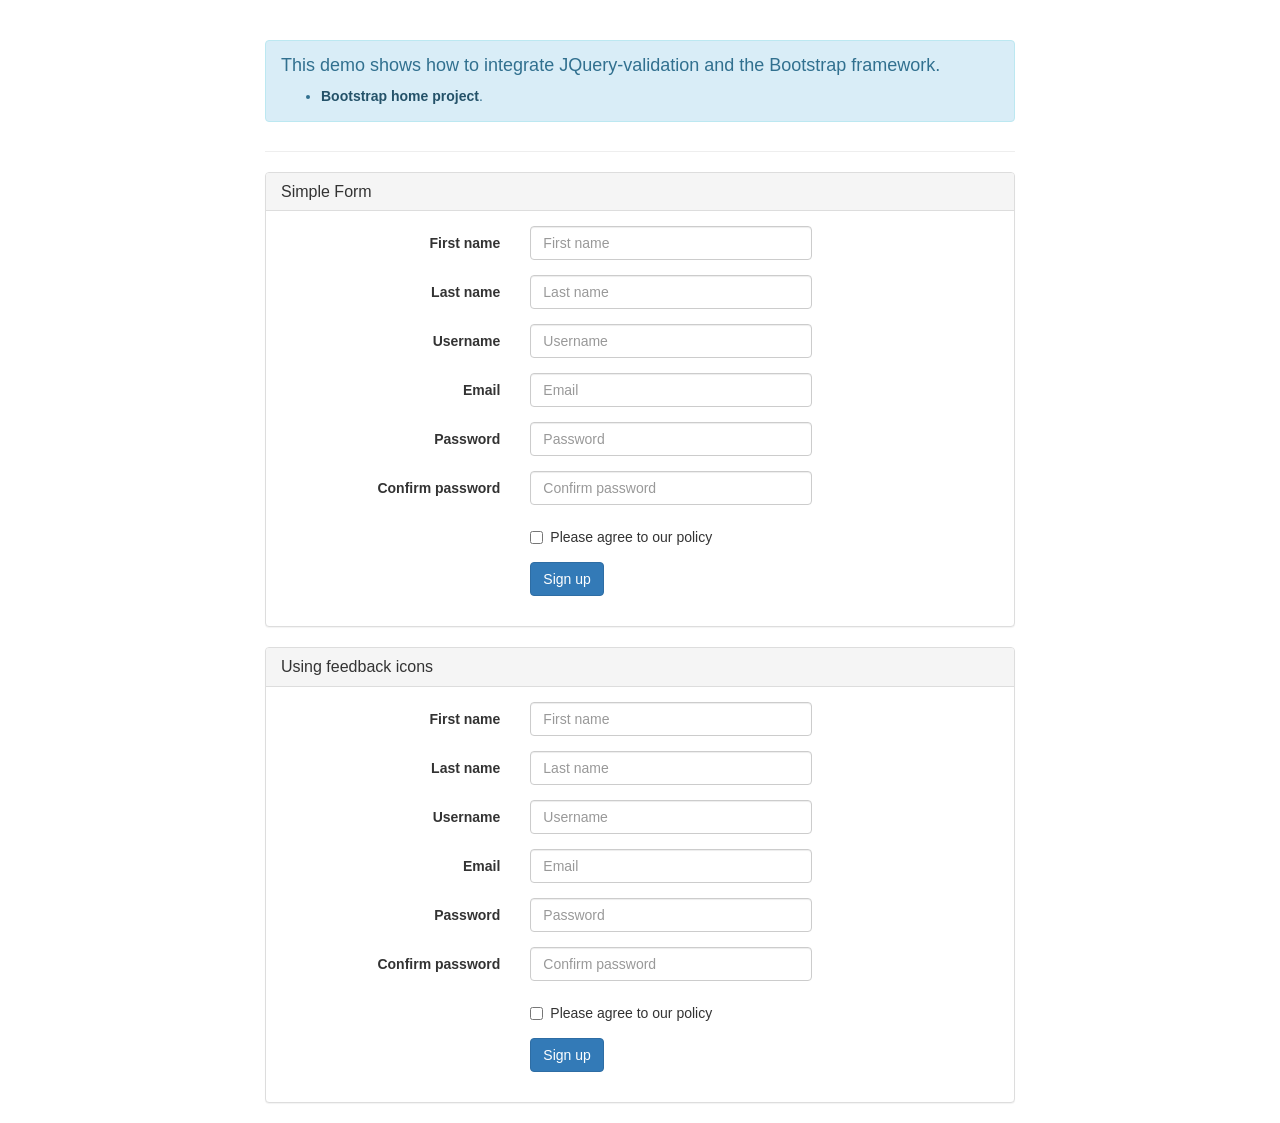
<file: jscripts/jquery-validation/demo/bootstrap/index.html>
<!DOCTYPE html>
<html>
<head>
	<title>JQuery-validation demo | Bootstrap</title>

	<link rel="stylesheet" href="https://maxcdn.bootstrapcdn.com/bootstrap/3.3.5/css/bootstrap.min.css" />

	<script type="text/javascript" src="../../lib/jquery-1.11.1.js"></script>
	<script type="text/javascript" src="../../dist/jquery.validate.js"></script>
</head>
<body>
	<div class="container">
		<div class="row">
			<div class="col-sm-8 col-sm-offset-2">
				<div class="page-header">
					<div class="alert alert-info" role="alert">
						<h4>This demo shows how to integrate JQuery-validation and the Bootstrap framework.</h4>
						<ul>
							<li><a href="http://getbootstrap.com/" class="alert-link">Bootstrap home project</a>.</li>
						</ul>
					</div>
				</div>

				<div class="panel panel-default">
					<div class="panel-heading">
						<h3 class="panel-title">Simple Form</h3>
					</div>
					<div class="panel-body">
						<form id="signupForm" method="post" class="form-horizontal" action="">
							<div class="form-group">
								<label class="col-sm-4 control-label" for="firstname">First name</label>
								<div class="col-sm-5">
									<input type="text" class="form-control" id="firstname" name="firstname" placeholder="First name" />
								</div>
							</div>

							<div class="form-group">
								<label class="col-sm-4 control-label" for="lastname">Last name</label>
								<div class="col-sm-5">
									<input type="text" class="form-control" id="lastname" name="lastname" placeholder="Last name" />
								</div>
							</div>

							<div class="form-group">
								<label class="col-sm-4 control-label" for="username">Username</label>
								<div class="col-sm-5">
									<input type="text" class="form-control" id="username" name="username" placeholder="Username" />
								</div>
							</div>

							<div class="form-group">
								<label class="col-sm-4 control-label" for="email">Email</label>
								<div class="col-sm-5">
									<input type="text" class="form-control" id="email" name="email" placeholder="Email" />
								</div>
							</div>

							<div class="form-group">
								<label class="col-sm-4 control-label" for="password">Password</label>
								<div class="col-sm-5">
									<input type="password" class="form-control" id="password" name="password" placeholder="Password" />
								</div>
							</div>

							<div class="form-group">
								<label class="col-sm-4 control-label" for="confirm_password">Confirm password</label>
								<div class="col-sm-5">
									<input type="password" class="form-control" id="confirm_password" name="confirm_password" placeholder="Confirm password" />
								</div>
							</div>

							<div class="form-group">
								<div class="col-sm-5 col-sm-offset-4">
									<div class="checkbox">
										<label>
											<input type="checkbox" id="agree" name="agree" value="agree" />Please agree to our policy
										</label>
									</div>
								</div>
							</div>

							<div class="form-group">
								<div class="col-sm-9 col-sm-offset-4">
									<button type="submit" class="btn btn-primary" name="signup" value="Sign up">Sign up</button>
								</div>
							</div>
						</form>
					</div>
				</div>

				<div class="panel panel-default">
					<div class="panel-heading">
						<h3 class="panel-title">Using feedback icons</h3>
					</div>
					<div class="panel-body">
						<form id="signupForm1" method="post" class="form-horizontal" action="">
							<div class="form-group">
								<label class="col-sm-4 control-label" for="firstname1">First name</label>
								<div class="col-sm-5">
									<input type="text" class="form-control" id="firstname1" name="firstname1" placeholder="First name" />
								</div>
							</div>

							<div class="form-group">
								<label class="col-sm-4 control-label" for="lastname1">Last name</label>
								<div class="col-sm-5">
									<input type="text" class="form-control" id="lastname1" name="lastname1" placeholder="Last name" />
								</div>
							</div>

							<div class="form-group">
								<label class="col-sm-4 control-label" for="username1">Username</label>
								<div class="col-sm-5">
									<input type="text" class="form-control" id="username1" name="username1" placeholder="Username" />
								</div>
							</div>

							<div class="form-group">
								<label class="col-sm-4 control-label" for="email1">Email</label>
								<div class="col-sm-5">
									<input type="text" class="form-control" id="email1" name="email1" placeholder="Email" />
								</div>
							</div>

							<div class="form-group">
								<label class="col-sm-4 control-label" for="password1">Password</label>
								<div class="col-sm-5">
									<input type="password" class="form-control" id="password1" name="password1" placeholder="Password" />
								</div>
							</div>

							<div class="form-group">
								<label class="col-sm-4 control-label" for="confirm_password1">Confirm password</label>
								<div class="col-sm-5">
									<input type="password" class="form-control" id="confirm_password1" name="confirm_password1" placeholder="Confirm password" />
								</div>
							</div>

							<div class="form-group">
								<div class="col-sm-5 col-sm-offset-4">
									<div class="checkbox">
										<label>
											<input type="checkbox" id="agree1" name="agree1" value="agree" />Please agree to our policy
										</label>
									</div>
								</div>
							</div>

							<div class="form-group">
								<div class="col-sm-9 col-sm-offset-4">
									<button type="submit" class="btn btn-primary" name="signup1" value="Sign up">Sign up</button>
								</div>
							</div>
						</form>
					</div>
				</div>
			</div>
		</div>
	</div>
	<script type="text/javascript">
		$.validator.setDefaults( {
			submitHandler: function () {
				alert( "submitted!" );
			}
		} );

		$( document ).ready( function () {
			$( "#signupForm" ).validate( {
				rules: {
					firstname: "required",
					lastname: "required",
					username: {
						required: true,
						minlength: 2
					},
					password: {
						required: true,
						minlength: 5
					},
					confirm_password: {
						required: true,
						minlength: 5,
						equalTo: "#password"
					},
					email: {
						required: true,
						email: true
					},
					agree: "required"
				},
				messages: {
					firstname: "Please enter your firstname",
					lastname: "Please enter your lastname",
					username: {
						required: "Please enter a username",
						minlength: "Your username must consist of at least 2 characters"
					},
					password: {
						required: "Please provide a password",
						minlength: "Your password must be at least 5 characters long"
					},
					confirm_password: {
						required: "Please provide a password",
						minlength: "Your password must be at least 5 characters long",
						equalTo: "Please enter the same password as above"
					},
					email: "Please enter a valid email address",
					agree: "Please accept our policy"
				},
				errorElement: "em",
				errorPlacement: function ( error, element ) {
					// Add the `help-block` class to the error element
					error.addClass( "help-block" );

					if ( element.prop( "type" ) === "checkbox" ) {
						error.insertAfter( element.parent( "label" ) );
					} else {
						error.insertAfter( element );
					}
				},
				highlight: function ( element, errorClass, validClass ) {
					$( element ).parents( ".col-sm-5" ).addClass( "has-error" ).removeClass( "has-success" );
				},
				unhighlight: function (element, errorClass, validClass) {
					$( element ).parents( ".col-sm-5" ).addClass( "has-success" ).removeClass( "has-error" );
				}
			} );

			$( "#signupForm1" ).validate( {
				rules: {
					firstname1: "required",
					lastname1: "required",
					username1: {
						required: true,
						minlength: 2
					},
					password1: {
						required: true,
						minlength: 5
					},
					confirm_password1: {
						required: true,
						minlength: 5,
						equalTo: "#password1"
					},
					email1: {
						required: true,
						email: true
					},
					agree1: "required"
				},
				messages: {
					firstname1: "Please enter your firstname",
					lastname1: "Please enter your lastname",
					username1: {
						required: "Please enter a username",
						minlength: "Your username must consist of at least 2 characters"
					},
					password1: {
						required: "Please provide a password",
						minlength: "Your password must be at least 5 characters long"
					},
					confirm_password1: {
						required: "Please provide a password",
						minlength: "Your password must be at least 5 characters long",
						equalTo: "Please enter the same password as above"
					},
					email1: "Please enter a valid email address",
					agree1: "Please accept our policy"
				},
				errorElement: "em",
				errorPlacement: function ( error, element ) {
					// Add the `help-block` class to the error element
					error.addClass( "help-block" );

					// Add `has-feedback` class to the parent div.form-group
					// in order to add icons to inputs
					element.parents( ".col-sm-5" ).addClass( "has-feedback" );

					if ( element.prop( "type" ) === "checkbox" ) {
						error.insertAfter( element.parent( "label" ) );
					} else {
						error.insertAfter( element );
					}

					// Add the span element, if doesn't exists, and apply the icon classes to it.
					if ( !element.next( "span" )[ 0 ] ) {
						$( "<span class='glyphicon glyphicon-remove form-control-feedback'></span>" ).insertAfter( element );
					}
				},
				success: function ( label, element ) {
					// Add the span element, if doesn't exists, and apply the icon classes to it.
					if ( !$( element ).next( "span" )[ 0 ] ) {
						$( "<span class='glyphicon glyphicon-ok form-control-feedback'></span>" ).insertAfter( $( element ) );
					}
				},
				highlight: function ( element, errorClass, validClass ) {
					$( element ).parents( ".col-sm-5" ).addClass( "has-error" ).removeClass( "has-success" );
					$( element ).next( "span" ).addClass( "glyphicon-remove" ).removeClass( "glyphicon-ok" );
				},
				unhighlight: function ( element, errorClass, validClass ) {
					$( element ).parents( ".col-sm-5" ).addClass( "has-success" ).removeClass( "has-error" );
					$( element ).next( "span" ).addClass( "glyphicon-ok" ).removeClass( "glyphicon-remove" );
				}
			} );
		} );
	</script>
</body>
</html>
</file>
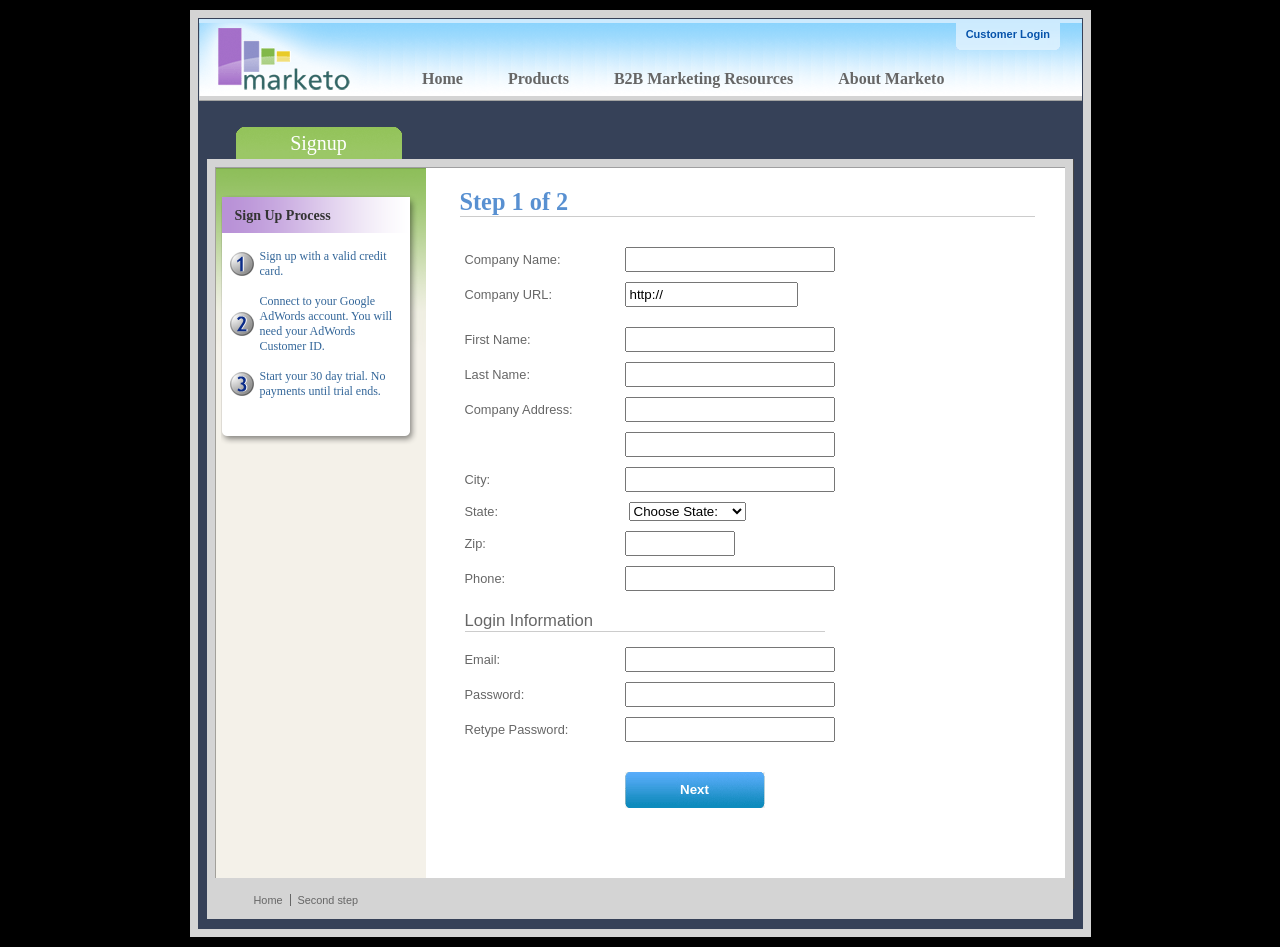
<file: jscripts/jquery-validation/demo/marketo/index.html>
<!DOCTYPE html>
<html lang="en">
<head>
	<meta charset="utf-8">
	<title>Subscription Signup | Marketo</title>
	<script src="../../lib/jquery.js"></script>
	<script src="../../lib/jquery.mockjax.js"></script>
	<script src="../../dist/jquery.validate.js"></script>
	<script src="jquery.maskedinput.js"></script>
	<script src="mktSignup.js"></script>
	<link rel="stylesheet" href="stylesheet.css">
</head>
<body>
<!-- start page wrapper -->
<div id="letterbox">
	<!-- start header container -->
	<div id="header-background">
		<div class="nav-global-container">
			<div class="login">
				<a href="#">
					<span></span>Customer Login</a>
			</div>
			<div class="logo">
				<a href="#">
					<img src="images/logo_marketo.gif" width="168" height="73" alt="Marketo">
				</a>
			</div>
			<div class="nav-global">
				<ul>
					<li>
						<a href="#" class="nav-g01">
							<span></span>Home</a>
					</li>
					<li>
						<a href="#" class="nav-g02">
							<span></span>Products</a>
					</li>
					<li>
						<a href="#" class="nav-g04">
							<span></span>B2B Marketing Resources</a>
					</li>
					<li>
						<a href="#" class="nav-g05">
							<span></span>About Marketo</a>
					</li>
				</ul>
			</div>
		</div>
	</div>
	<!-- end header container -->
	<div class="line-grey-tier"></div>
	<!-- start page container 2 div-->
	<div id="page-container" class="resize">
		<div id="page-content-inner" class="resize">
			<!-- start col-main -->
			<div id="col-main" class="resize" style="">
				<!-- start main content -->
				<div class="main-content resize">
					<div class="action-container" style="display:none;"></div>
					<h1>Step 1 of 2</h1>
					<p>
					</p>
					<br clear="all">
					<div>
						<form id="profileForm" type="actionForm" action="step2.htm" method="get">
							<div class="error" style="display:none;">
								<img src="images/warning.gif" alt="Warning!" width="24" height="24" style="float:left; margin: -5px 10px 0px 0px;">
								<span></span>.
								<br clear="all">
							</div>
							<table cellpadding="0" cellspacing="0" border="0">
								<tr>
									<td class="label">
										<label for="co_name">Company Name:</label>
									</td>
									<td class="field">
										<input id="co_name" class="required" maxlength="40" name="co_name" size="20" type="text" tabindex="1" value="">
									</td>
								</tr>
								<tr>
									<td class="label">
										<label for="co_url">Company URL:</label>
									</td>
									<td class="field">
										<input id="co_url" class="required defaultInvalid url" maxlength="40" name="co_url" style="width:163px" type="text" tabindex="2" value="http://">
									</td>
								</tr>
								<tr>
									<td>
									<td>
								</tr>
								<tr>
									<td class="label">
										<label for="first_name">First Name:</label>
									</td>
									<td class="field">
										<input id="first_name" class="required" maxlength="40" name="first_name" size="20" type="text" tabindex="3" value="">
									</td>
								</tr>
								<tr>
									<td class="label">
										<label for="last_name">Last Name:</label>
									</td>
									<td class="field">
										<input id="last_name" class="required" maxlength="40" name="last_name" size="20" type="text" tabindex="4" value="">
									</td>
								</tr>
								<tr>
									<td class="label">
										<label for="address1">Company Address:</label>
									</td>
									<td class="field">
										<input maxlength="40" class="required" name="address1" size="20" type="text" tabindex="5" value="">
									</td>
								</tr>
								<tr>
									<td class="label"></td>
									<td class="field">
										<input maxlength="40" name="address2" size="20" type="text" tabindex="6" value="">
									</td>
								</tr>
								<tr>
									<td class="label">
										<label for="city">City:</label>
									</td>
									<td class="field">
										<input maxlength="40" class="required" name="city" size="20" type="text" tabindex="7" value="">
									</td>
								</tr>
								<tr>
									<td class="label">
										<label for="state">State:</label>
									</td>
									<td class="field">
										<select id="state" class="required" name="state" style="margin-left: 4px;" tabindex="8">
											<option value="">Choose State:</option>
											<option value="AL">Alabama</option>
											<option value="AK">Alaska</option>
											<option value="AZ">Arizona</option>
											<option value="AR">Arkansas</option>
											<option value="CA">California</option>
											<option value="CO">Colorado</option>
											<option value="CT">Connecticut</option>
											<option value="DE">Delaware</option>
											<option value="FL">Florida</option>
											<option value="GA">Georgia</option>
											<option value="HI">Hawaii</option>
											<option value="ID">Idaho</option>
											<option value="IL">Illinois</option>
											<option value="IN">Indiana</option>
											<option value="IA">Iowa</option>
											<option value="KS">Kansas</option>
											<option value="KY">Kentucky</option>
											<option value="LA">Louisiana</option>
											<option value="ME">Maine</option>
											<option value="MD">Maryland</option>
											<option value="MA">Massachusetts</option>
											<option value="MI">Michigan</option>
											<option value="MN">Minnesota</option>
											<option value="MS">Mississippi</option>
											<option value="MO">Missouri</option>
											<option value="MT">Montana</option>
											<option value="NE">Nebraska</option>
											<option value="NV">Nevada</option>
											<option value="NH">New Hampshire</option>
											<option value="NJ">New Jersey</option>
											<option value="NM">New Mexico</option>
											<option value="NY">New York</option>
											<option value="NC">North Carolina</option>
											<option value="ND">North Dakota</option>
											<option value="OH">Ohio</option>
											<option value="OK">Oklahoma</option>
											<option value="OR">Oregon</option>
											<option value="PA">Pennsylvania</option>
											<option value="RI">Rhode Island</option>
											<option value="SC">South Carolina</option>
											<option value="SD">South Dakota</option>
											<option value="TN">Tennessee</option>
											<option value="TX">Texas</option>
											<option value="UT">Utah</option>
											<option value="VT">Vermont</option>
											<option value="VA">Virginia</option>
											<option value="WA">Washington</option>
											<option value="WV">West Virginia</option>
											<option value="WI">Wisconsin</option>
											<option value="WY">Wyoming</option>
										</select>
									</td>
								</tr>
								<tr>
									<td class="label">
										<label for="zip">Zip:</label>
									</td>
									<td class="field">
										<input maxlength="10" name="zip" style="width: 100px" type="text" class="required zipcode" tabindex="9" value="">
									</td>
								</tr>
								<tr>
									<td class="label">
										<label for="phone">Phone:</label>
									</td>
									<td class="field">
										<input id="phone" maxlength="14" name="phone" type="text" class="required phone" tabindex="10" value="">
									</td>
								</tr>
								<tr>
									<td colspan="2">
										<h2 style="border-bottom: 1px solid #CCCCCC;">Login Information</h2>
									</td>
								</tr>
								<tr>
									<td class="label">
										<label for="email">Email:</label>
									</td>
									<td class="field">
										<input id="email" class="required email" remote="emails.action" maxlength="40" name="email" size="20" type="text" tabindex="11" value="">
									</td>
								</tr>
								<tr>
									<td class="label">
										<label for="password1">Password:</label>
									</td>
									<td class="field">
										<input id="password1" class="required password" maxlength="40" name="password1" size="20" type="password" tabindex="12" value="">
									</td>
								</tr>
								<tr>
									<td class="label">
										<label for="password2">Retype Password:</label>
									</td>
									<td class="field">
										<input id="password2" class="required" equalTo="#password1" maxlength="40" name="password2" size="20" type="password" tabindex="13" value="">
										<div class="formError"></div>
									</td>
								</tr>
								<tr>
									<td></td>
									<td>
										<div class="buttonSubmit">
											<span></span>
											<input class="formButton" type="submit" value="Next" style="width: 140px" tabindex="14">
										</div>
									</td>
								</tr>
							</table>
							<br>
							<br>
						</form>
						<br clear="all">
					</div>
				</div>
				<!-- end main content -->
				<br>
			</div>
			<!-- end col-main -->
			<!-- start left col -->
			<div id="col-left" class="nav-left-back empty resize" style="position: absolute; min-height: 450px;">
				<div class="col-left-header-tab" style="position: absolute;">Signup</div>
				<div class="nav-left"></div>
				<div class="left-nav-callout png" style="top: 15px; margin-bottom: 100px;">
					<img src="images/left-nav-callout-long.png" class="png" alt="">
					<h6>Sign Up Process</h6>
					<a style="background-image: url(images/step1-24.gif); font-weight: normal; text-decoration: none; cursor: default;">Sign up with a valid credit card.</a>
					<a style="background-image: url(images/step2-24.gif); font-weight: normal; text-decoration: none; cursor: default;">Connect to your Google AdWords account.  You will need your AdWords Customer ID.</a>
					<a style="background-image: url(images/step3-24.gif); font-weight: normal; text-decoration: none; cursor: default;">Start your 30 day trial.  No payments until trial ends.</a>
				</div>
				<div class="footerAddress">
					<b>Marketo Inc.</b>
					<br>1710 S. Amphlett Blvd.
					<br>San Mateo, CA 94402 USA
					<br>
				</div>
				<br clear="all">
			</div>
			<!-- end left col -->
		</div>
	</div>
	<!-- end page container 2 divs-->
	<div id="footer-container" align="center">
		<div class="footer">
			<ul>
				<li><a href="..">Home</a>
				</li>
				<li class="line-off"><a href="step2.htm">Second step</a>
				</li>
			</ul>
		</div>
	</div>
	<!-- end page wrapper -->
</div>
</body>
</html>
</file>
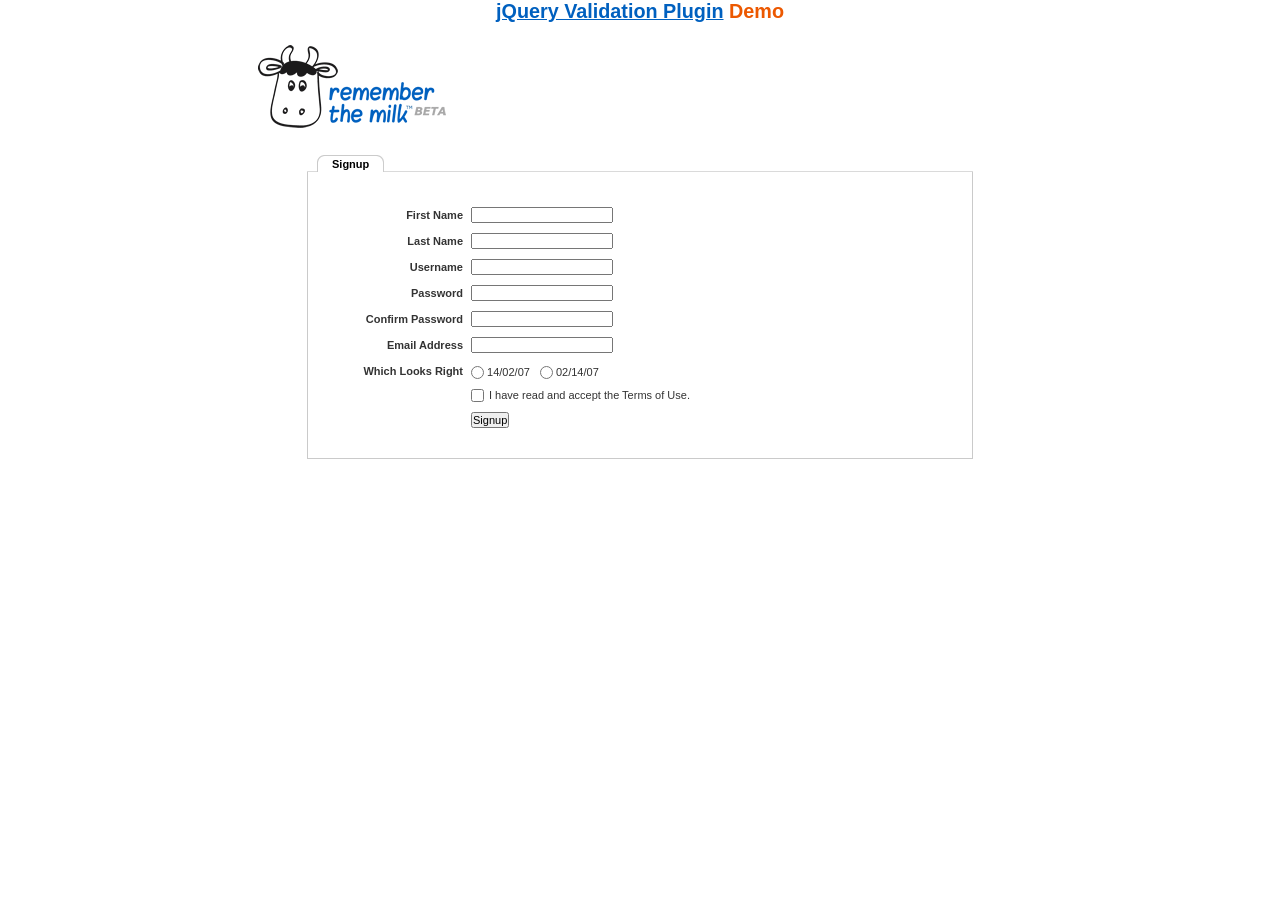
<file: jscripts/jquery-validation/demo/milk/index.html>
<!DOCTYPE html>
<html lang="en">
<head>
	<meta charset="utf-8">
	<title>Remember The Milk signup form - jQuery Validate plugin demo - with friendly permission from the RTM team</title>
	<link rel="stylesheet" href="milk.css">
	<script src="../../lib/jquery.js"></script>
	<script src="../../lib/jquery.mockjax.js"></script>
	<script src="../../dist/jquery.validate.js"></script>
	<script>
	$(document).ready(function() {
		$.mockjax({
			url: "emails.action",
			response: function(settings) {
				var email = settings.data.email,
					emails = ["glen@marketo.com", "george@bush.gov", "me@god.com", "aboutface@cooper.com", "steam@valve.com", "bill@gates.com"];
				this.responseText = "true";
				if ($.inArray(email, emails) !== -1) {
					this.responseText = "false";
				}
			},
			responseTime: 500
		});

		$.mockjax({
			url: "users.action",
			response: function(settings) {
				var user = settings.data.username,
					users = ["asdf", "Peter", "Peter2", "George"];
				this.responseText = "true";
				if ($.inArray(user, users) !== -1) {
					this.responseText = "false";
				}
			},
			responseTime: 500
		});

		// validate signup form on keyup and submit
		var validator = $("#signupform").validate({
			rules: {
				firstname: "required",
				lastname: "required",
				username: {
					required: true,
					minlength: 2,
					remote: "users.action"
				},
				password: {
					required: true,
					minlength: 5
				},
				password_confirm: {
					required: true,
					minlength: 5,
					equalTo: "#password"
				},
				email: {
					required: true,
					email: true,
					remote: "emails.action"
				},
				dateformat: "required",
				terms: "required"
			},
			messages: {
				firstname: "Enter your firstname",
				lastname: "Enter your lastname",
				username: {
					required: "Enter a username",
					minlength: jQuery.validator.format("Enter at least {0} characters"),
					remote: jQuery.validator.format("{0} is already in use")
				},
				password: {
					required: "Provide a password",
					minlength: jQuery.validator.format("Enter at least {0} characters")
				},
				password_confirm: {
					required: "Repeat your password",
					minlength: jQuery.validator.format("Enter at least {0} characters"),
					equalTo: "Enter the same password as above"
				},
				email: {
					required: "Please enter a valid email address",
					minlength: "Please enter a valid email address",
					remote: jQuery.validator.format("{0} is already in use")
				},
				dateformat: "Choose your preferred dateformat",
				terms: " "
			},
			// the errorPlacement has to take the table layout into account
			errorPlacement: function(error, element) {
				if (element.is(":radio"))
					error.appendTo(element.parent().next().next());
				else if (element.is(":checkbox"))
					error.appendTo(element.next());
				else
					error.appendTo(element.parent().next());
			},
			// specifying a submitHandler prevents the default submit, good for the demo
			submitHandler: function() {
				alert("submitted!");
			},
			// set this class to error-labels to indicate valid fields
			success: function(label) {
				// set &nbsp; as text for IE
				label.html("&nbsp;").addClass("checked");
			},
			highlight: function(element, errorClass) {
				$(element).parent().next().find("." + errorClass).removeClass("checked");
			}
		});

		// propose username by combining first- and lastname
		$("#username").focus(function() {
			var firstname = $("#firstname").val();
			var lastname = $("#lastname").val();
			if (firstname && lastname && !this.value) {
				this.value = (firstname + "." + lastname).toLowerCase();
			}
		});
	});
	</script>
</head>
<body>
<h1 id="banner"><a href="http://jqueryvalidation.org/">jQuery Validation Plugin</a> Demo</h1>
<div id="main">
	<div id="content">
		<div id="header">
			<div id="headerlogo">
				<img src="milk.png" alt="Remember The Milk">
			</div>
		</div>
		<div style="clear: both;">
			<div></div>
		</div>
		<div class="content">
			<div id="signupbox">
				<div id="signuptab">
					<ul>
						<li id="signupcurrent"><a href=" ">Signup</a>
						</li>
					</ul>
				</div>
				<div id="signupwrap">
					<form id="signupform" autocomplete="off" method="get" action="">
						<table>
							<tr>
								<td class="label">
									<label id="lfirstname" for="firstname">First Name</label>
								</td>
								<td class="field">
									<input id="firstname" name="firstname" type="text" value="" maxlength="100">
								</td>
								<td class="status"></td>
							</tr>
							<tr>
								<td class="label">
									<label id="llastname" for="lastname">Last Name</label>
								</td>
								<td class="field">
									<input id="lastname" name="lastname" type="text" value="" maxlength="100">
								</td>
								<td class="status"></td>
							</tr>
							<tr>
								<td class="label">
									<label id="lusername" for="username">Username</label>
								</td>
								<td class="field">
									<input id="username" name="username" type="text" value="" maxlength="50">
								</td>
								<td class="status"></td>
							</tr>
							<tr>
								<td class="label">
									<label id="lpassword" for="password">Password</label>
								</td>
								<td class="field">
									<input id="password" name="password" type="password" maxlength="50" value="">
								</td>
								<td class="status"></td>
							</tr>
							<tr>
								<td class="label">
									<label id="lpassword_confirm" for="password_confirm">Confirm Password</label>
								</td>
								<td class="field">
									<input id="password_confirm" name="password_confirm" type="password" maxlength="50" value="">
								</td>
								<td class="status"></td>
							</tr>
							<tr>
								<td class="label">
									<label id="lemail" for="email">Email Address</label>
								</td>
								<td class="field">
									<input id="email" name="email" type="text" value="" maxlength="150">
								</td>
								<td class="status"></td>
							</tr>
							<tr>
								<td class="label">
									<label>Which Looks Right</label>
								</td>
								<td class="field" colspan="2" style="vertical-align: top; padding-top: 2px;">
									<table>
										<tbody>
											<tr>
												<td style="padding-right: 5px;">
													<input id="dateformat_eu" name="dateformat" type="radio" value="0">
													<label id="ldateformat_eu" for="dateformat_eu">14/02/07</label>
												</td>
												<td style="padding-left: 5px;">
													<input id="dateformat_am" name="dateformat" type="radio" value="1">
													<label id="ldateformat_am" for="dateformat_am">02/14/07</label>
												</td>
												<td>
												</td>
											</tr>
										</tbody>
									</table>
								</td>
							</tr>
							<tr>
								<td class="label">&nbsp;</td>
								<td class="field" colspan="2">
									<div id="termswrap">
										<input id="terms" type="checkbox" name="terms">
										<label id="lterms" for="terms">I have read and accept the Terms of Use.</label>
									</div>
									<!-- /termswrap -->
								</td>
							</tr>
							<tr>
								<td class="label">
									<label id="lsignupsubmit" for="signupsubmit">Signup</label>
								</td>
								<td class="field" colspan="2">
									<input id="signupsubmit" name="signup" type="submit" value="Signup">
								</td>
							</tr>
						</table>
					</form>
				</div>
			</div>
		</div>
	</div>
</div>
</body>
</html>
</file>
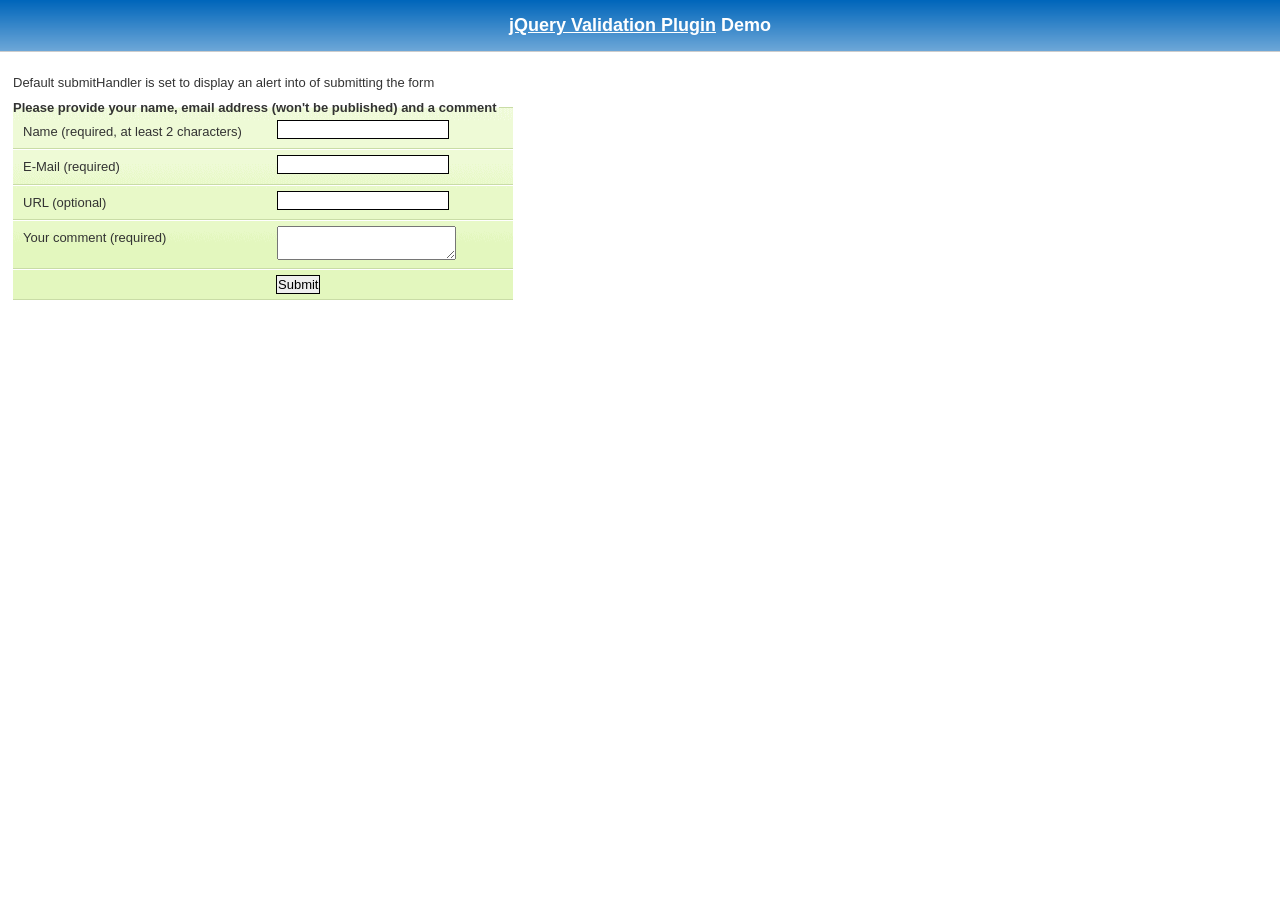
<file: jscripts/jquery-validation/demo/requirejs/index.html>
<!DOCTYPE html>
<html lang="en">
	<head>
		<meta charset="utf-8">
		<title>jQuery validation plug-in - requirejs demo</title>

		<link rel="stylesheet" href="../css/screen.css">

		<style type="text/css">
			#commentForm { width: 500px; }
			#commentForm label { width: 250px; }
			#commentForm label.error, #commentForm input.submit { margin-left: 253px; }
		</style>
</head>
<body>

	<h1 id="banner"><a href="http://jqueryvalidation.org/">jQuery Validation Plugin</a> Demo</h1>
	<div id="main">

		<p>Default submitHandler is set to display an alert into of submitting the form</p>
		<form class="cmxform" id="commentForm" method="get" action="">
			<fieldset>
				<legend>Please provide your name, email address (won't be published) and a comment</legend>
				<p>
					<label for="cname">Name (required, at least 2 characters)</label>
					<input id="cname" name="name" minlength="2" type="text" required>
				</p>
				<p>
					<label for="cemail">E-Mail (required)</label>
					<input id="cemail" type="email" name="email" required>
				</p>
				<p>
					<label for="curl">URL (optional)</label>
					<input id="curl" type="url" name="url">
				</p>
				<p>
					<label for="ccomment">Your comment (required)</label>
					<textarea id="ccomment" name="comment" required></textarea>
				</p>
				<p>
					<input class="submit" type="submit" value="Submit">
				</p>
			</fieldset>
		</form>

		<script>
		var require = {
			paths: {
				"jquery": "../../lib/jquery-1.11.1"
			}
		};
		</script>
		<script src="../../lib/require.js" data-main="app.js"></script>
	</div>
</body>
</html>
</file>
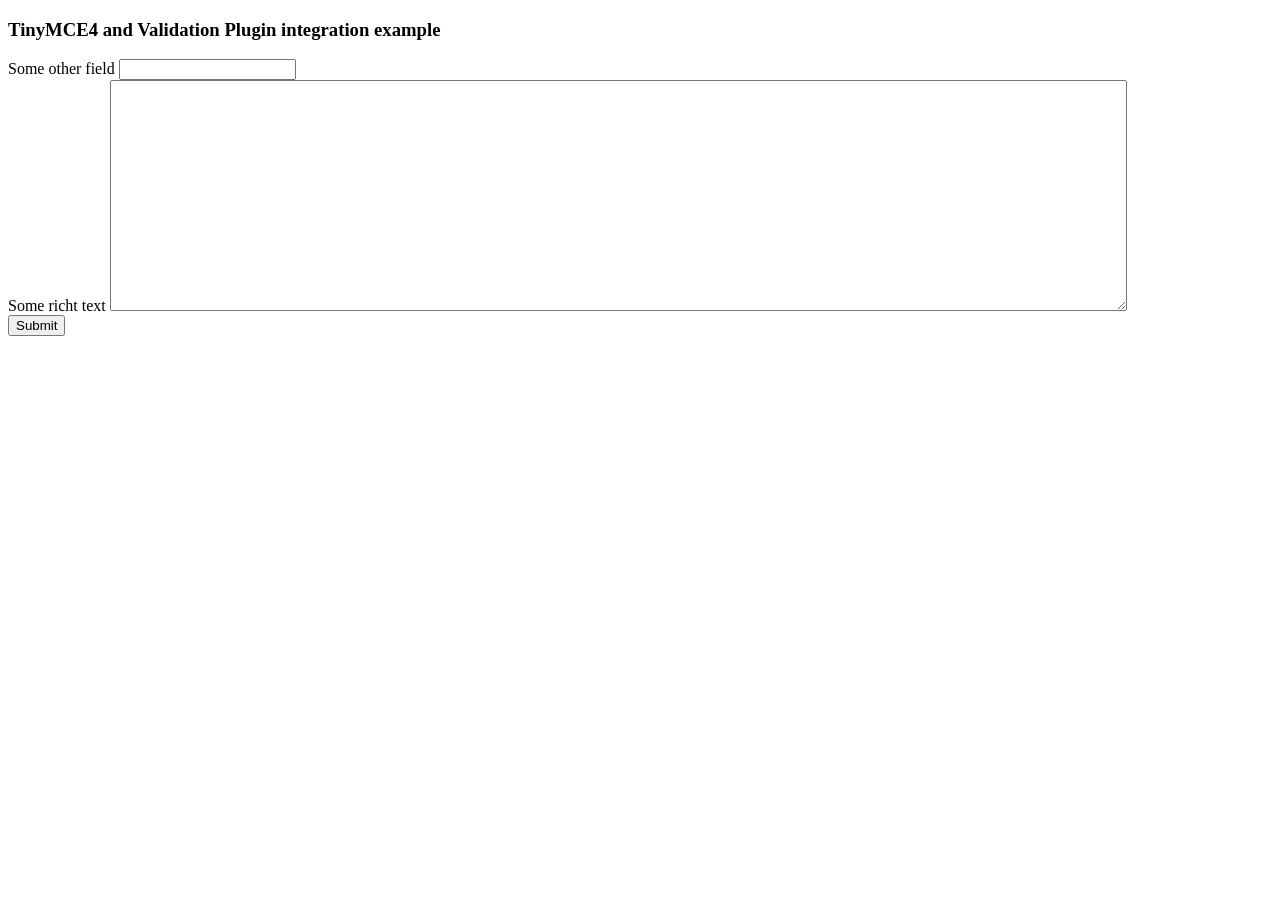
<file: jscripts/jquery-validation/demo/tinymce4/index.html>
<!doctype html>
<html lang="en">
<head>
	<meta charset="utf-8">
	<title>jQuery Validation plugin: integration with TinyMCE</title>
	<script src="../../lib/jquery.js"></script>
	<script src="../../dist/jquery.validate.js"></script>
	<script src="//tinymce.cachefly.net/4.1/tinymce.min.js"></script>
	<script>
	tinymce.init({
		mode: "textareas",

		setup: function(editor) {
			editor.on('change', function(e) {
				tinymce.triggerSave();
				$("#" + editor.id).valid();
			});
		}

	});
	$(function() {
		var validator = $("#myform").submit(function() {
			// update underlying textarea before submit validation
			tinyMCE.triggerSave();
		}).validate({
			ignore: "",
			rules: {
				title: "required",
				content: "required"
			},
			errorPlacement: function(label, element) {
				// position error label after generated textarea
				if (element.is("textarea")) {
					label.insertAfter(element.next());
				} else {
					label.insertAfter(element)
				}
			}
		});
		validator.focusInvalid = function() {
			// put focus on tinymce on submit validation
			if (this.settings.focusInvalid) {
				try {
					var toFocus = $(this.findLastActive() || this.errorList.length && this.errorList[0].element || []);
					if (toFocus.is("textarea")) {
						tinyMCE.get(toFocus.attr("id")).focus();
					} else {
						toFocus.filter(":visible").focus();
					}
				} catch (e) {
					// ignore IE throwing errors when focusing hidden elements
				}
			}
		}
	})
	</script>
	<!-- /TinyMCE -->
</head>
<body>
<form id="myform" action="">
	<h3>TinyMCE4 and Validation Plugin integration example</h3>
	<label>Some other field</label>
	<input name="title">
	<br>
	<label>Some richt text</label>
	<textarea id="content" name="content" rows="15" cols="80" style="width: 80%"></textarea>
	<br>
	<input type="submit" name="save" value="Submit">
</form>
</body>
</html>
</file>
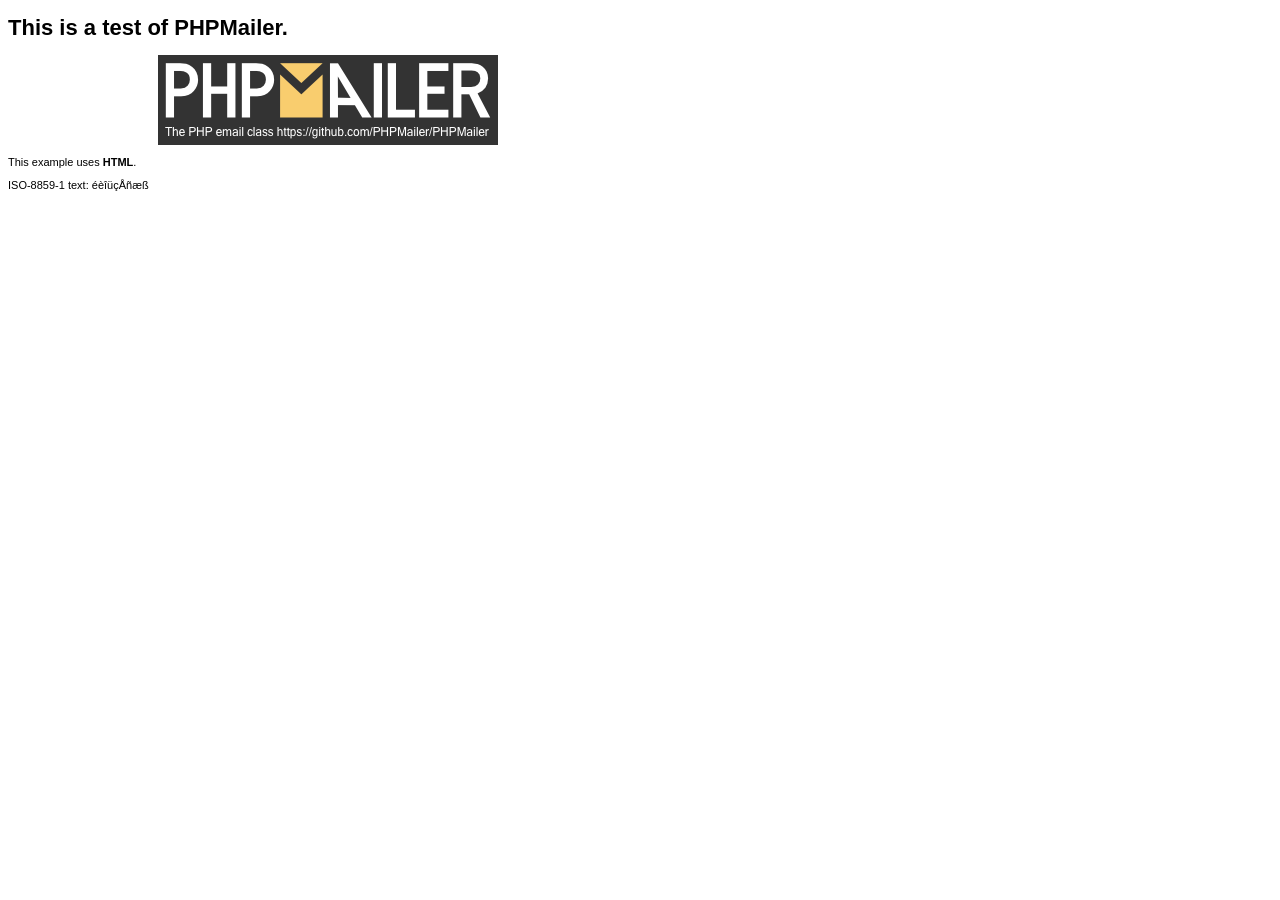
<file: PHPMailer-master/examples/contents.html>
<!DOCTYPE HTML PUBLIC "-//W3C//DTD HTML 4.01 Transitional//EN" "http://www.w3.org/TR/html4/loose.dtd">
<html>
<head>
  <meta http-equiv="Content-Type" content="text/html; charset=iso-8859-1">
  <title>PHPMailer Test</title>
</head>
<body>
<div style="width: 640px; font-family: Arial, Helvetica, sans-serif; font-size: 11px;">
  <h1>This is a test of PHPMailer.</h1>
  <div align="center">
    <a href="https://github.com/PHPMailer/PHPMailer/"><img src="images/phpmailer.png" height="90" width="340" alt="PHPMailer rocks"></a>
  </div>
  <p>This example uses <strong>HTML</strong>.</p>
  <p>ISO-8859-1 text: ���������</p>
</div>
</body>
</html>
</file>
<file: jscripts/jquery-validation/demo/css/screen.css>
/**********************************

Use: Main Screen Import

***********************************/

@import "reset.css";
@import "core.css";

@import "cmxformTemplate.css";
@import "cmxform.css";
</file>
<file: jscripts/jquery-validation/demo/marketo/stylesheet.css>
:-moz-any-link :focus {
	outline: none;
}

:focus {
	-moz-outline-style: none;
	outline: none;
}

body {
	font-size: 80%;
	margin: 0;
	padding: 0;
	font-family: tahoma, geneva, sans-serif;
	background-color: #000000;
}

a {
	color: #0653AB;
	outline: 0px;
	text-decoration: none;
}

a:hover {
	outline: 0px;
	text-decoration: underline;
}

img {
	border: 0px;
}

/* s1.0 - Page Containers */
#letterbox {
	margin: 10px auto;
	width: 883px;
	background-color: #364158;
	border: 8px solid #D4D4D4;
	padding: 1px 1px 10px 1px;
}

#header-background {
	background: url(images/back_nav_blue.gif) repeat-x;
	margin: 0px auto;
	padding: 0px;
	height: 73px;
	width: 883px;
	border-top: 4px solid #CCEAFE;
	border-bottom: 4px solid #D4D4D4;
}

#page-container {
	width: 866px;
	margin: 0px auto;
	margin-top: 33px; /* pad from top menu to actions buts*/
	margin-bottom: -11px;
	padding-top: 8px;
	padding-bottom: 8px;
	background-color: #D4D4D4; /* light grey*/
	border-right: 1px solid #464646;
}

#page-content-inner {
	width: 849px;
	margin: 0px auto;
	border-top: 1px solid #9F9FA0;
	border-left: 1px solid #A2A09A;
	background-color: #F4F1E9;
	position: relative;
}

#page-content-inner #col-left {
	width: 210px;
	float: left;
	background-color: #F4F1E9;
}

#page-content-inner #col-main {
	width: 639px;
	background-color: #ffffff;
	position: absolute;
	right: 0px;
	top: 0px;
}

#footer-container {
	width: 866px;
	position: relative;
	left: 8px;
	padding: 2px 0px 10px 0px;
	background-color: #D4D4D4; /* light grey*/
}

/* s2.0 - Global navigation bar */
.nav-global-container {
	width: 880px;
	margin: 0px auto;
	position: relative;
}

* html .nav-global-container { /* ie6 fix*/
	margin-bottom: -6px;
}

.login {
	position: absolute;
	right: 20px;
	text-align: center;
}

.login a,.login a span {
	display: block;
	height: 18px;
	font-size: 11px;
	background: url(images/login-sprite.gif) right -5px no-repeat;
	text-decoration: none;
	font-weight: bold;
	padding: 5px 10px 5px 10px;
	position: relative;
}

.login a:hover {
	color: #000000;
	text-decoration: underline;
}

div.login a span {
	background-position: left -105px;
	width: 4px;
	position: absolute;
	top: 0px;
	left: 0px;
	padding: 5px 0px 5px 0px;;
}

div.login a:hover span {

}

.logo {
	float: left;
	margin: 0px 0px -5px 0px; /* neg marging for ie6 */
}

.logo img {
	border: 0px;
	margin-left: -1px;
}

.nav-global {
	float: left;
	width: 645px;
	margin: 40px 0px 0px 40px;
	background-color: transparent;
}

.nav-global ul {
	margin: 0px;
	padding: 0px;
	list-style: none;
}

.nav-global li {
	float: left;
	white-space: nowrap;
}

div.nav-global li a,div.nav-global li a span {
	background-image: url(images/tab-sprite.gif);
	background-position: right 100px;
	background-repeat: no-repeat;
	height: 32px;
	color: #666666;
	text-decoration: none;
	font: bold 16px 'trebuchet ms';
	margin-right: 15px;
	display: block;
	position: relative;
	padding: 7px 15px 0px 15px;
}

div.nav-global li a:hover {
	background-position: right 0px;
	color: #333333;
}

div.nav-global li a:hover span {
	background-position: left -100px;
	display: block !important;
}

div.nav-global li a span {
	background-position: left 150px;
	width: 4px;
	position: absolute;
	left: 0px;
	top: 0px;
	padding: 7px 0px 0px 0px;
}

body.safari div.nav-global li a span {
	display: none;
}

div.nav-global li a.on,div.nav-global li a.on:hover {
	background-position: right -55px;
	color: #FFFFFF;
}

div.nav-global li a.on span,div.nav-global li a.on:hover span {
	background-position: left -155px;
	display: block !important;
}

div.action-container {
	position: relative;
	top: -45px;
	cursor: pointer;
}

div.action-icon-container {
	position: absolute;
	top: -17px;
	left: -17px;
	z-index: 10;
	width: 100px;
	height: 100px;
	overflow: hidden;
}

div.action-icon {
	border: 0px;
	position: absolute;
	top: -0px;
	left: 0px;
}

div.action-button-container {
	height: 106px;
	width: 180px;
	overflow: hidden;
	position: absolute;
	top: 0px;
	left: 0px;
	z-index: 5;
}

img.action-icon {
	border: 0px;
	position: absolute;
	top: 0px;
	left: 0px;
	z-index: 0
}

div.action-text {
	z-index: 20;
	color: #FFFFFF;
	position: absolute;
	left: 40px;
	top: 12px;
	font: 14px tahoma, geneva;
	padding-top: 30px;
}

div.bigbuttons {
	top: -20px;
}

div.action-header {
	z-index: 21;
	position: absolute;
	left: 40px;
	top: 10px;
}

div.action-header b {
	font: bold 17px tahoma, geneva;
	display: block;
	margin-bottom: 10px;
	color: #0b2c89;
	position: absolute;
	top: 0px;
	left: 0px;
	width: 130px;
}

div.action-header b.shadow {
	top: 1px;
	left: 1px;
	color: #d5d5d5;
}

img.action-button {
	position: relative;
}

div.hover img.action-button {
	top: -131px;
}

div.on img.action-button {
	top: -261px;
}

/* s3.0 - top of content Action Buttons */
.action-buttons {
	width: 100%; /* ie6 requires */
}

.action-buttons ul {
	position: relative;
	padding: 0px;
}

.action-buttons li {
	position: relative; /* ie6 fix */
	float: left;
	list-style: none;
	text-align: center;
	line-height: 16px;
	margin: -61px 0px 0px 0px;
}

.action-home li {
	margin: -49px 0px 0px 0px;
}

.action-buttons  a {
	display: block;
	height: 110px;
	width: 175px;
	padding: 14px 0px 0px 25px;
	text-decoration: none;
	font-size: 12px;
	font-weight: bold;
	color: #ffffff;
}

.action-buttons li span {
	color: #053880;
	line-height: 47px;
	font-size: 17px;
}

div.action-bottom {
	margin: 15px 0px 10px 0px;
	float: left;
}

div.action-bottom a {
	height: 61px;
	width: 178px;
	border: 0px;
	background: url(images/action-bottom.gif) no-repeat 0px 0px;
	color: #0b2c89;
	float: left;
	position: relative;
	font: bold 17px tahoma, geneva;
	text-decoration: none;
	margin-right: 10px;
}

div.action-bottom a span {
	position: absolute;
	top: 15px;
	left: 40px;
}

div.action-bottom a span.shadow {
	top: 16px;
	left: 41px;
	color: #d4d4d4;
}

.line-grey {
	background: url(images/line-grey.gif) 0 0 repeat-x;
	height: 2px;
	margin: 8px 25px 20px 0;
}

/* s4.0 - Home Hero Area */
.hero-background {
	position: relative;
	width: 880px;
	background: url(images/back_home-hero.jpg) 10px 0px no-repeat;
	height: 211px;
	margin: -20px 0px 45px 0px;
}

.hero-text {
	float: right;
	width: 626px;
	margin-top: 26px;
}

.hero-text a { /* Sign Up Now Button */
	padding: 5px 32px 0px 0px;
	float: right;
}

.hero-text h1 {
	font-size: 2.3em;
	line-height: 1.2em;
	color: #333333;
	font-family: Trebuchet MS;
	margin: 12px 0px 10px 10px;
}

.hero-text h2 {
	margin: 0px;
	font-weight: normal;
	font-size: 1.35em;
	margin: 5px 0px 13px 10px
}

/* s4.1 - Home Left Header tab */
.col-left-header-tab {
	position: relative; /* ie6 fix */
	background: url(images/tab_green.gif) 0 0 no-repeat;
	height: 30px;
	width: 166px;
	text-align: center;
	color: #ffffff;
	font: 20px 'trebuchet ms';
	padding-top: 2px;
	margin-top: -41px;
	margin-left: 20px;
	line-height: 29px;
	margin-bottom: 8px;
	display: block;
}

.col-left-header-tab a {
	color: #FFFFFF;
}

.callout-green {
	background: url(images/back_green-fade.gif) 0 0 repeat-x;
	font-size: 1.2em;
	padding: 10px 15px 20px 13px;
	color: #303B52;
	line-height: 1.4em;
}

/* s4.2 - Home Left Quote */
.callout-tan {
	color: #666666;
}

.callout-tan h1 {
	background: #F4F1E9 url(images/back_tan-fade.gif) 0 0 repeat-y;
	font-size: 1.1em;
	text-align: center;
	margin: 0px;
	padding: 11px 5px 11px 2px;
	color: #333333;
}

.callout-tan p {
	margin: 0px;
	margin-top: 5px;
	line-height: 1.4em;
	padding: 5px 10px 7px 13px;
}

.callout-tan p img {
	float: left;
	margin: 5px 10px 5px 0px;
}

.callout-tan div {
	text-align: left;
	padding: 5px 10px 7px 0px;
	font-weight: bold;
}

/* s4.3 - purple home boxes */
.box-purple {
	background: #C6C8E3 url(images/back_home-icons.png) 0px 0px repeat-x;
	border-left: 1px solid #ffffff;
	color: #333333;
	width: 581px;
	padding: 10px 15px 20px 15px;
}

div.box-purple a {

}

.box-purple h1 {
	font-size: 1.5em;
	margin: 10px 0px -15px 0px;
}

.box-purple li {
	margin: 0px 0px 0px -23px;
	line-height: 1.6em;
	font-size: 1em;
}

.box-purple  div {
	padding: 0px 0px 0px 110px;
}

.icon-text01 {
	background-image: url(images/icon_search-engine-market.png);
	background-repeat: no-repeat;
}

* html .icon-text01 {
	width: 460px; /* must have a width or heigh tag for ie6*/
	background-image: none;
	filter: progid : DXImageTransform . Microsoft .
		AlphaImageLoader(src = "images/icon_search-engine-market.png",
		sizingMethod = "crop");
}

.icon-text02 {
	background: url(images/icon_landing-pages.png) 0 0 no-repeat;
}

* html .icon-text02 {
	width: 460px; /* must have a width or heigh tag for ie6*/
	background-image: none;
	filter: progid : DXImageTransform . Microsoft .
		AlphaImageLoader(src = "images/icon_landing-pages.png", sizingMethod =
		"crop");
}

.icon-text03 {
	background: url(images/icon_salesforce.png) 0 0 no-repeat;
}

* html .icon-text03 {
	width: 460px; /* must have a width or heigh tag for ie6*/
	background-image: none;
	filter: progid : DXImageTransform . Microsoft .
		AlphaImageLoader(src = "images/icon_salesforce.png", sizingMethod =
		"crop");
}

/* s4.4 - news home boxes */
.callout-news {
	color: #555555;
	float: left;
	width: 49%;
	margin: 10px 1px 0px 0px;
	padding-bottom: 20px;
	text-align: left;
}

.line-news-r {
	border-right: 1px solid #D4D4D4;
}

.callout-news h1 {
	background-color: #EEEEEE;
	font-size: 1.2em;
	margin: 0px;
	padding: 11px 5px 11px 15px;
	color: #333333;
}

.callout-news p {
	margin: 10px 0px 0px 10px;
	padding: 0px 10px 7px 20px;
	background: url(images/news.gif) no-repeat left 1px;
}

.callout-news p a {

}

.callout-news ul {
	list-style-type: none;
	padding: 0;
	margin: 10px 0 0 10px;
}

.callout-news li {
	background: url(images/icon_news.gif) no-repeat left 2px;
	padding: 0px 5px 5px 20px;
}

.callout-news li a {
	display: block;
	margin-bottom: 5px;
}

.callout-news div {
	text-align: right;
}

#scrollup {
	position: relative;
	overflow: hidden;
	height: 440px;
	width: 200px
}

.headline {
	position: absolute;
	top: 600px;
	left: 5px;
	height: 585px;
	width: 190px;
	font: normal 12px tahoma, geneva !important;
}

div.more {
	margin: 5px 0px 0px 0px;
	padding: 0px 10px 0px 0px;
	letter-spacing: inherit;
}

div.more a {
	background: transparent url(images/arrow_r-blue.gif) no-repeat right 2px
		;
	font-weight: bold;
	padding: 0px 20px 0px 0px;
	font-weight: bold;
	text-decoration: none;
}

div.more a:hover {
	text-decoration: underline;
}

/* sX.0 - Left Nav */
.nav-left-back {
	background: url(images/back_nav_side.gif) 0 0 repeat-x;
}

div.empty {
	background: #F1F0E5 url(images/back_green-fade.gif) 0 0 repeat-x;
}

div.empty div.callout-green {

}

.nav-left {
	padding-top: 12px;
	/*background: url(images/logo_marketo_square.gif) 0 0 no-repeat;*/
	width: 210px;
}

.nav-left ul {
	margin: 0px;
	padding: 0px;
	list-style: none;
}

.nav-left li a {
	display: block;
	height: 24px;
	text-decoration: none;
	font-size: 12px;
	font-weight: bold;
	color: #ffffff;
	border-top: 1px solid #B3D38D;
	border-bottom: 1px solid #7CA84E;
	border-left: 1px solid #97B973;
	padding: 6px 0px 0px 20px;
}

.nav-left a:hover,.nav-left a.active:hover,#nav-left-sub a:hover {
	color: #4C6F28;
	background-color: #F4F1E9;
}

.nav-left a.open {
	background-image: url(images/arrow_d-green.gif);
	background-repeat: no-repeat;
	background-position: 6px 11px;
}

.nav-left-header-tab {
	position: relative; /* ie6 fix */
	background: url(images/tab_green.gif) 0 0 no-repeat;
	height: 32px;
	width: 166px;
	text-align: center;
	color: #ffffff;
	margin: -41px 0px 0px 22px;
	line-height: 22px;
	margin-bottom: 8px;
	display: block;
}

div.empty div.nav-left-header-tab {
	background: url(images/tab_green2.gif) 0 0 no-repeat;
}

.nav-left a.active {
	/* background: url(images/arrow_d-green.gif) 5px 10px no-repeat; */
	display: block;
	height: 24px;
	text-decoration: none;
	font-size: 12px;
	font-weight: bold;
	background-color: #F4F1E9;
	color: #4C6F28;
	border-top: 1px solid #D1E5BB;
	border-bottom: 1px solid #B0CB95;
	border-left: 1px solid #DADADA;
	padding: 6px 0px 0px 20px;
}

#nav-left-sub a {
	display: block;
	height: 24px;
	text-decoration: none;
	font-size: 12px;
	font-weight: bold;
	background-color: #D6E8C4;
	color: #4C6F28;
	border-top: 1px solid #D6E8C4;
	border-bottom: 1px solid #B0CB95;
	border-left: 1px solid #97B973;
	border-right: 1px solid #8DBE5A;
	padding: 6px 0px 0px 30px;
}

* html #nav-left-sub { /* ie6 fix */
	margin-top: -1px;
}

*+html #nav-left-sub { /* ie7 fix */
	margin-top: -1px;
}

#nav-left-sub a.active-page {
	display: block;
	height: 24px;
	text-decoration: none;
	font-size: 12px;
	font-weight: bold;
	background-color: #ffffff;
	color: #666666;
	border-top: 0px solid #7CA84E;
	border-bottom: 1px solid #B0CB95;
	border-left: 1px solid #97B973;
	border-right: 0px solid #8DBE5A;
	padding: 6px 0px 0px 30px;
	cursor: default; /* turns off hand icon for link */
}

/* sX.0 -  Main Content */
.main-content {
	color: #666666;
	position: absolute;
	right: 20px;
	padding-top: 20px;
	width: 585px;
	padding-bottom: 20px;
}

div.main-content div.main-content {

}

.main-content h1 {
	color: #5890D1;
	font-size: 1.9em;
	font-family: Trebuchet MS;
	border-bottom: 1px solid #cccccc;
	margin: 0px 10px 0px 0px;
}

.main-content h2 {
	color: #666666;
	font-size: 1.3em;
	font-weight: normal;
	margin: 10px 10px 5px 0px;
}

.main-content p {
	margin: 10px 10px 10px 0px;
	line-height: 1.55em;
}

/* sX.1 -  Main Content Sub Styles */
.sub-grey {
	border-top: 1px solid #D4D4D4;
	border-bottom: 1px solid #D4D4D4;
	background-color: #F4F4F4;
	margin: 10px 10px 0px 0px;
	padding: 0px 10px 20px 15px;
}

.sub-white {
	margin: 10px 10px 0px 0px;
	padding: 0px 10px 20px 15px;
}

img.screen-grab-r {
	margin-right: -8px;
	text-align: right;
	padding: 0px 0px 0px 10px;
}

div.main-content a.screenshot {
	float: right;
	padding: 10px 10px 0px 0px
}

.content-foot {
	border-top: 1px solid #D4D4D4;
	font-size: .9em;
	line-height: 1.45em;
	margin: 10px 20px 0px 0px;
	padding: 10px 10px 30px 0px;
}

div.main-content ul {
	position: relative;
	left: -25px;
}

div.main-content li {
	margin-bottom: 5px;
	list-style-type: disc
}

div.main-content li a {
	color: #6A6CB0;
}

/* sX.0 - Footer */
div.footer {
	color: #666666;
	font-size: .85em;
	font-weight: normal;
	height: 18px;
	margin: 0px auto;
	font-family: Tahoma, Geneva, sans-serif;
	margin-top: 10px;
}

.footer ul {
	list-style-type: none;
}

.footer li {
	float: left;
	border-right: 1px solid #666666;
	padding: 0px 7px 0px 7px;
	margin-top: 3px;
}

.footer a {
	color: #666666;
	text-decoration: none;
}

.footer a:hover {
	color: #0653AB;
	text-decoration: none;
}

.footer li.line-off {
	border-right: 0px solid #ffffff;
}

div.footer strong {
	font-weight: normal;
}

/* sX.0 - General Colors */
.line-grey,.line-grey-tier {
	border-top: 1px solid #A3A3A2;
}

.line-grey-tier {
	padding-bottom: 25px;
}

.bottom {
	height: 10px;
}

div.p10bottom {
	padding-bottom: 10px;
}

.clear {
	clear: both;
}

table.grid {
	background: #EEEEEE;
}

table.grid th {
	background-color: #F4F4F4;
}

table.grid td {
	background-color: #FFFFFF;
}

div.buttonSubmit {
	position: relative;
}

div.buttonSubmit input,div.buttonSubmit span {
	height: 36px;
	position: relative;
	background-image: url(images/button-submit.gif);
	background-repeat: no-repeat;
	background-position: right 0px;
	float: left;
	color: #FFFFFF;
	font-weight: bold;
	padding: 0px 15px 2px 15px;
	margin: 20px 0px 20px 0px;
	border: 0px;
	cursor: pointer;
	z-index: 5;
}

div.buttonSubmit input {
	width: auto;
}

div.buttonSubmit span {
	width: 4px;
	position: absolute;
	left: 0px;
	top: 0px;
	background-position: left -36px;
	padding: 0px 0px 0px 0px;
	z-index: 10;
}

body.safari div.buttonSubmit span {
	display: none
}

div.buttonSubmitHover input {
	background-position: right -72px;
}

div.buttonSubmitHover span {
	background-position: left -108px;
}

a.demoLink {
	padding: 1px 10px 0px 17px;
	height: 24px;
	background: url(images/bullet_triangle_blue.gif) no-repeat 0px 4px;
	display: block;
	float: left;
}

div.callout-tan a {
	background: none;
	color: #0653AB;
	margin: auto;
	display: block;
}

div.callout-tan a:hover {
	background: none;
	color: #0653AB;
}

label.error {
	display: block;
	color: red;
	font-style: italic;
	font-weight: normal;
}

input.error {
	border: 2px solid red;
}

p.demoBlock {
	border-bottom: 1px solid #DDDDDD;
	padding-bottom: 10px;
}

div.left-nav-callout {
	height: 200px;
	width: 190px;
	top: 55px;
	left: 5px;
	position: relative;
	padding-left: 9px;
	padding-top: 13px;
}

div.left-nav-callout img.png {
	position: absolute;
	z-index: 0;
	top: 0px;
	left: 0px;
}

div.left-nav-callout h6 {
	font: bold 14px tahoma, geneva;
	color: #333333;
	height: 36px;
	padding-left: 5px;
	margin: 0px;
	position: relative;
	z-index: 10;
}

div.left-nav-callout a {
	background: url(images/monitor24.gif) no-repeat 0px center;
	padding: 5px 0px 5px 30px;
	display: block;
	font: bold 12px tahoma, geneva;
	color: #336699;
	margin-bottom: 5px;
	position: relative;
	z-index: 10;
	width: 140px;
}

form table td {
	padding: 5px;
}

form table input {
	width: 200px;
	padding: 3px;
	margin: 0px;
}

textarea {
	width: 400px
}

td.label {
	width: 150px;
}

tr.required td.label {
	font-weight: bold;
	background: url(/images/forms/backRequiredGray.gif) no-repeat right
		center;
}

div.subTableDiv {
	width: 500px;
}

div.subTableDiv td.label {
	width: 135px;
}

ul#homeBlog li div.description {
	display: none;
}

td.field input.error, td.field select.error, tr.errorRow td.field input,tr.errorRow td.field select {
	border: 2px solid red;
	background-color: #FFFFD5;
	margin: 0px;
	color: red;
}

tr td.field div.formError {
	display: none;
	color: #FF0000;
}

tr.errorRow td.field div.formError {
	display: block;
	font-weight: normal;
}

div.error {
	color: red;
}

div.error a {
	color: #336699;
	font-size: 12px;
	text-decoration: underline
}

div.tooltip {
	position: absolute;
	left: 30px;
	bottom: 0px;
	display: none; /* in case javascript is disabled */
	width: 170px;
	background-color: #F4F1E9;
	z-index: 100;
	padding: 10px;
	border: 1px solid #CCCCCC;
}

div.offerbox {
	width: 125px;
	float: left;
	position: relative;
}

div.offerbox h3 {
	font: bold 17px tahoma, geneva;
	color: #333333;
	height: 55px;
	margin: 0px auto;
	text-align: center;
}

div.offerbox h4 {
	height: 100px;
	font: normal 13px tahoma, geneva;
	margin: 0px;
}

div.offerbox h5 {
	font: bold 14px tahoma, geneva;
	margin: 0px;
	height: 55px;
}

div.offerbox h5 small {
	float: left;
	font-weight: normal;
	font-size: 10px;
}

div.offerbox div.learnmore {
	padding-left: 25px;
}

div#marketoEditions {
	background: url(images/buynowBack.gif) no-repeat;
	width: 584px;
	height: 376px;
	float: left;
	position: relative;
	margin-bottom: 10px;
}

div.offerHeader {
	background: #0D8BBD;
	position: absolute;
	top: 20px;
	width: 266px;
	height: 34px;
	border: 1px solid #e1e4e2;
}

div.offerHeader span {
	font: 20px 'trebuchet ms';
	color: #FFFFFF;
	position: absolute;
	left: 0px;
	top: 0px;
}

div.offerHeader span.shadow {
	font: 20px 'trebuchet ms';
	color: #333333;
	position: absolute;
}

div.offerbox div.buttonSubmit {
	margin: 5px 0px 0px 10px;
}

div.footerAddress {
	position: absolute;
	bottom: 30px;
	left: 20px;
	color: #666666;
	font-size: 11px;
	display: none;
}
</file>
<file: jscripts/jquery-validation/demo/milk/milk.css>
/* GENERAL ELEMENTS */

* { margin: 0; padding: 0; }

body, input, select, textarea { font-family: verdana, arial, helvetica, sans-serif; font-size: 11px; }
body { color: #333;  background-color: #fff; text-align: center; }

a:link { color:#0060BF; text-decoration: underline; }
a:visited { color:#0060BF; text-decoration: underline; }
a:active { color:#0060BF; text-decoration: underline; }
a:hover { color:#000000; text-decoration: underline; }
	
h1, h2, h3, h4, h5, h6 { font-family: "Lucida Grande", "Lucida Sans Unicode", geneva, verdana, arial, helvetica, sans-serif; font-weight: bold; color: #666; }
h1 { font-size: 1.8em; margin: 0em 0em 0.6em 0em; color: #EC5800; }
h2 { font-size: 1.5em; margin: 1.2em 0em 0.4em 0em; }
h3 { font-size: 1.4em; margin: 1.2em 0em 0.4em 0em; color: #EC5800; }
h4 { font-size: 1.2em; margin: 1.2em 0em 0.4em 0em; }
h5 { font-size: 1.0em; margin: 1.2em 0em 0.4em 0em; }
h6 { font-size: 0.8em; margin: 1.2em 0em 0.4em 0em; }

img { border: 0px; }

p { font-size: 1.0em; line-height: 1.3em; margin: 1.2em 0em 1.2em 0em; }
li > p { margin-top: 0.2em; }
pre { font-family: monospace; font-size: 1.0em; }
strong, b { font-weight: bold; }

/* PAGE ELEMENTS */

/* Content */

#content { margin: 0em auto; width: 765px; padding: 10px 0 10px 0; text-align: left; /* Win IE5 */ }
.content { margin-left: 4.5em; margin-right: 4.5em; }
.content ol, .content ul, .content li { font-size: 1.0em; line-height: 1.3em; margin: 0.2em 0 0.1em 1.5em; }
.content ol.terms li { margin-bottom: 1em; }

/* Header */

#header { padding-bottom: 10em; }
#headerlogo { float: left; }
#headerlogo img { width: 188px; height: 83px;  }
#headernav { float: right; }

label { font-weight: bold; }
#reminders label { font-weight: normal; }

table.tabbedtable { padding-left: 3em; }
table.tabbedtable td { padding-bottom: 5px; }
table.tabbedtable label { text-align: right; padding-right: 9px; }
.hiddenlabel { visibility: hidden; }
.largelink { border: 1px solid #cacaca; padding: 10px; background-color: #E8EEF7; font-size: 1.2em; font-weight: bold; }
.largelinkwrap { padding-top: 10px; padding-bottom: 10px; }



#signuptab {
  float:left;
  width:100%;
  background:#fff url("bg.gif") repeat-x bottom;
  font-size: 1.0em;
  line-height: normal;
}
#signuptab ul {
  margin:0;
  padding: 0px 10px 0px 10px;
  list-style:none;
}
#signuptab li {
  float:left;
  background:url("left_white.png") no-repeat left top;
  margin:0;
  padding:0 3px 0 9px;
  border-bottom:1px solid #CACACA;
}
#signuptab a {
  float:left;
  display:block;
  width:.1em;
  background:url("right_white.png") no-repeat right top;
  padding:2px 15px 0px 6px;
  text-decoration:none;
  font-weight:bold;
  color:#fff;
  white-space: nowrap;
}
#signuptab > ul a {width:auto;}
/* Commented Backslash Hack hides rule from IE5-Mac \*/
#signuptab a {float:none;}
/* End IE5-Mac hack */
#signuptab a:hover {
  color:#333;
}
#signuptab #signupcurrent {
  background-position:0 -150px;
  border-width:0;
}
#signuptab #signupcurrent a {
  background-position:100% -150px;
  padding-bottom:1px;
  color:#000;
}
#signuptab li:hover, #signuptab li:hover a {
  background-position:0% -150px;
  color:#000;
}
#signuptab li:hover a {
  background-position:100% -150px;
}

/* Signup box */

#signupbox {
  width: 100%;
  text-align: center;
  margin: 0em auto;
}

#signupwrap {
  border: 1px solid #CACACA;
  border-top: 0;
  text-align: left;
  padding: 35px 10px 20px 30px;
  clear: both;
}

/* Unsupported browsers */

.orange_rbcontent { padding: 0.4em; }
.orange_rbroundbox { width: 100%; }

#unsupported {
  font-weight: bold;
  text-align: left;
}

/*#content {
  padding-top: 15px;
}*/

/* Signup form */

#signupform table {
  border-spacing: 0px;
  border-collapse: collapse;
  empty-cells: show;
}

#signupform .label {
  padding-top: 2px;
  padding-right: 8px;
  vertical-align: top;
  text-align: right;
  width: 125px;
  white-space: nowrap;
}

#signupform .field {
  padding-bottom: 10px;
  white-space: nowrap;
}

#signupform .status {
  padding-top: 2px;
  padding-left: 8px;
  vertical-align: top;
  width: 246px;
  white-space: nowrap;
}

#signupform .textfield {
  width: 150px;
}

#signupform label.error {
  background:url("../images/unchecked.gif") no-repeat 0px 0px;
  padding-left: 16px;
  padding-bottom: 2px;
  font-weight: bold;
  color: #EA5200;
}

#signupform label.checked {
  background:url("../images/checked.gif") no-repeat 0px 0px;
}

#signupform .success_msg {
  font-weight: bold;
  color: #0060BF;
  margin-left: 19px;
}

#signupform #dateformatStatus, #signupform #termsStatus {
  margin-left: 6px;
}

#signupform #dateformat_eu {
 vertical-align: middle;
}

#signupform #ldateformat_eu {
  font-weight: normal;
  vertical-align: middle;
}

#signupform #dateformat_am {
  vertical-align: middle;
}

#signupform #ldateformat_am {
  font-weight: normal;
  vertical-align: middle;
}

#signupform #termswrap {
  float: left;
}

#signupform #terms {
  vertical-align: middle;
  float: left;
  display: block;
  margin-right: 5px;
}

#signupform #lterms {
  font-weight: normal;
  vertical-align: middle;
  float: left;
  display: block;
  width: 350px;
  white-space: normal;
}

#signupform #lsignupsubmit {
  visibility: hidden;
}
</file>
<file: jscripts/jquery-validation/test/qunit/qunit.css>
/*!
 * QUnit 1.18.0
 * http://qunitjs.com/
 *
 * Copyright jQuery Foundation and other contributors
 * Released under the MIT license
 * http://jquery.org/license
 *
 * Date: 2015-04-03T10:23Z
 */

/** Font Family and Sizes */

#qunit-tests, #qunit-header, #qunit-banner, #qunit-testrunner-toolbar, #qunit-userAgent, #qunit-testresult {
	font-family: "Helvetica Neue Light", "HelveticaNeue-Light", "Helvetica Neue", Calibri, Helvetica, Arial, sans-serif;
}

#qunit-testrunner-toolbar, #qunit-userAgent, #qunit-testresult, #qunit-tests li { font-size: small; }
#qunit-tests { font-size: smaller; }


/** Resets */

#qunit-tests, #qunit-header, #qunit-banner, #qunit-userAgent, #qunit-testresult, #qunit-modulefilter {
	margin: 0;
	padding: 0;
}


/** Header */

#qunit-header {
	padding: 0.5em 0 0.5em 1em;

	color: #8699A4;
	background-color: #0D3349;

	font-size: 1.5em;
	line-height: 1em;
	font-weight: 400;

	border-radius: 5px 5px 0 0;
}

#qunit-header a {
	text-decoration: none;
	color: #C2CCD1;
}

#qunit-header a:hover,
#qunit-header a:focus {
	color: #FFF;
}

#qunit-testrunner-toolbar label {
	display: inline-block;
	padding: 0 0.5em 0 0.1em;
}

#qunit-banner {
	height: 5px;
}

#qunit-testrunner-toolbar {
	padding: 0.5em 1em 0.5em 1em;
	color: #5E740B;
	background-color: #EEE;
	overflow: hidden;
}

#qunit-userAgent {
	padding: 0.5em 1em 0.5em 1em;
	background-color: #2B81AF;
	color: #FFF;
	text-shadow: rgba(0, 0, 0, 0.5) 2px 2px 1px;
}

#qunit-modulefilter-container {
	float: right;
	padding: 0.2em;
}

.qunit-url-config {
	display: inline-block;
	padding: 0.1em;
}

.qunit-filter {
	display: block;
	float: right;
	margin-left: 1em;
}

/** Tests: Pass/Fail */

#qunit-tests {
	list-style-position: inside;
}

#qunit-tests li {
	padding: 0.4em 1em 0.4em 1em;
	border-bottom: 1px solid #FFF;
	list-style-position: inside;
}

#qunit-tests > li {
	display: none;
}

#qunit-tests li.running,
#qunit-tests li.pass,
#qunit-tests li.fail,
#qunit-tests li.skipped {
	display: list-item;
}

#qunit-tests.hidepass li.running,
#qunit-tests.hidepass li.pass {
	visibility: hidden;
	position: absolute;
	width:   0px;
	height:  0px;
	padding: 0;
	border:  0;
	margin:  0;
}

#qunit-tests li strong {
	cursor: pointer;
}

#qunit-tests li.skipped strong {
	cursor: default;
}

#qunit-tests li a {
	padding: 0.5em;
	color: #C2CCD1;
	text-decoration: none;
}

#qunit-tests li p a {
	padding: 0.25em;
	color: #6B6464;
}
#qunit-tests li a:hover,
#qunit-tests li a:focus {
	color: #000;
}

#qunit-tests li .runtime {
	float: right;
	font-size: smaller;
}

.qunit-assert-list {
	margin-top: 0.5em;
	padding: 0.5em;

	background-color: #FFF;

	border-radius: 5px;
}

.qunit-collapsed {
	display: none;
}

#qunit-tests table {
	border-collapse: collapse;
	margin-top: 0.2em;
}

#qunit-tests th {
	text-align: right;
	vertical-align: top;
	padding: 0 0.5em 0 0;
}

#qunit-tests td {
	vertical-align: top;
}

#qunit-tests pre {
	margin: 0;
	white-space: pre-wrap;
	word-wrap: break-word;
}

#qunit-tests del {
	background-color: #E0F2BE;
	color: #374E0C;
	text-decoration: none;
}

#qunit-tests ins {
	background-color: #FFCACA;
	color: #500;
	text-decoration: none;
}

/*** Test Counts */

#qunit-tests b.counts                       { color: #000; }
#qunit-tests b.passed                       { color: #5E740B; }
#qunit-tests b.failed                       { color: #710909; }

#qunit-tests li li {
	padding: 5px;
	background-color: #FFF;
	border-bottom: none;
	list-style-position: inside;
}

/*** Passing Styles */

#qunit-tests li li.pass {
	color: #3C510C;
	background-color: #FFF;
	border-left: 10px solid #C6E746;
}

#qunit-tests .pass                          { color: #528CE0; background-color: #D2E0E6; }
#qunit-tests .pass .test-name               { color: #366097; }

#qunit-tests .pass .test-actual,
#qunit-tests .pass .test-expected           { color: #999; }

#qunit-banner.qunit-pass                    { background-color: #C6E746; }

/*** Failing Styles */

#qunit-tests li li.fail {
	color: #710909;
	background-color: #FFF;
	border-left: 10px solid #EE5757;
	white-space: pre;
}

#qunit-tests > li:last-child {
	border-radius: 0 0 5px 5px;
}

#qunit-tests .fail                          { color: #000; background-color: #EE5757; }
#qunit-tests .fail .test-name,
#qunit-tests .fail .module-name             { color: #000; }

#qunit-tests .fail .test-actual             { color: #EE5757; }
#qunit-tests .fail .test-expected           { color: #008000; }

#qunit-banner.qunit-fail                    { background-color: #EE5757; }

/*** Skipped tests */

#qunit-tests .skipped {
	background-color: #EBECE9;
}

#qunit-tests .qunit-skipped-label {
	background-color: #F4FF77;
	display: inline-block;
	font-style: normal;
	color: #366097;
	line-height: 1.8em;
	padding: 0 0.5em;
	margin: -0.4em 0.4em -0.4em 0;
}

/** Result */

#qunit-testresult {
	padding: 0.5em 1em 0.5em 1em;

	color: #2B81AF;
	background-color: #D2E0E6;

	border-bottom: 1px solid #FFF;
}
#qunit-testresult .module-name {
	font-weight: 700;
}

/** Fixture */

#qunit-fixture {
	position: absolute;
	top: -10000px;
	left: -10000px;
	width: 1000px;
	height: 1000px;
}
</file>
